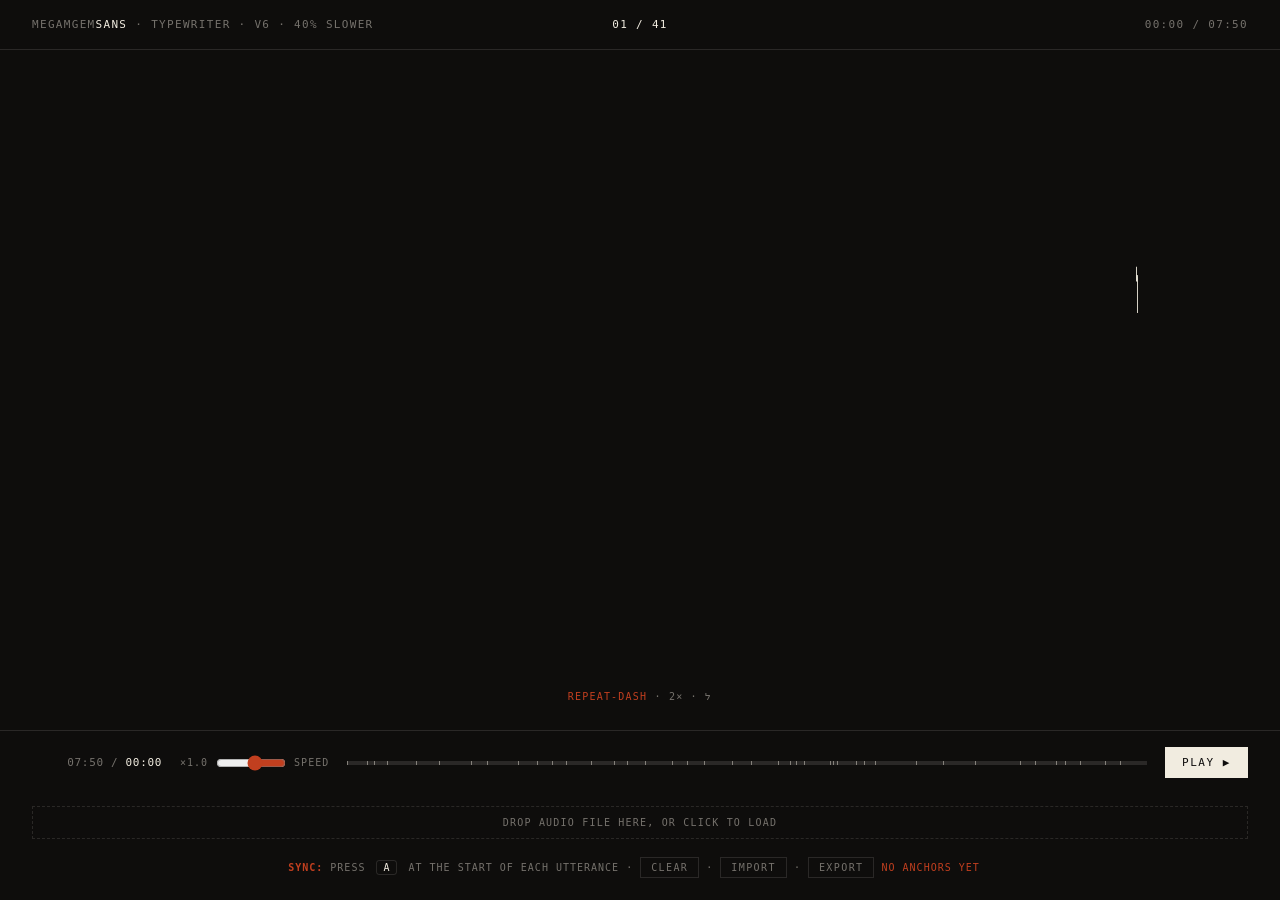
<file: megamgem-motion-v6.html>
<!doctype html>
<html lang="he" dir="rtl">
<head>
<meta charset="utf-8" />
<meta name="viewport" content="width=device-width,initial-scale=1" />
<title>נקמת הילד הגמגם — Typewriter v6</title>
<style>
  :root {
    --paper: #F1ECE0;
    --ink: #0E0D0C;
    --rust: #C13F1F;
    --paper-dim: rgba(241, 236, 224, 0.45);
    --paper-faint: rgba(241, 236, 224, 0.12);
    --mono: ui-monospace, 'JetBrains Mono', 'Menlo', monospace;
    --hebrew: 'MegamgemSans', 'Frank Ruhl Libre', serif;
  }
  * { box-sizing: border-box; margin: 0; padding: 0; }
  html, body { height: 100%; }
  body { background: var(--ink); color: var(--paper); font-family: var(--mono); overflow: hidden; user-select: none; -webkit-font-smoothing: antialiased; }
  .app { height: 100vh; display: grid; grid-template-rows: auto 1fr auto; }

  header {
    padding: 18px 32px; border-bottom: 1px solid var(--paper-faint);
    display: grid; grid-template-columns: 1fr auto 1fr; align-items: center;
    font-size: 11px; letter-spacing: 0.12em; text-transform: uppercase;
    color: var(--paper-dim); direction: ltr;
  }
  header .ctr { text-align: center; }
  header .right { text-align: right; font-variant-numeric: tabular-nums; }
  header b { color: var(--paper); font-weight: 500; }

  .stage {
    position: relative; overflow: hidden;
    display: flex; align-items: center; justify-content: center;
    padding: 60px 80px;
  }
  .utterance {
    font-family: var(--hebrew);
    font-size: clamp(38px, 5.2vw, 78px);
    line-height: 1.4;
    letter-spacing: -0.005em;
    color: var(--paper);
    direction: rtl; unicode-bidi: isolate;
    text-align: center;
    max-width: 1500px;
  }
  .word-unit {
    display: inline-block;
    /* margins added programmatically by space-units */
  }
  .space-unit {
    display: inline-block;
    width: 0.32em;
  }
  .letter {
    display: inline-block;
    opacity: 0;
    /* axis values set inline */
  }
  .letter.visible { opacity: 1; }
  .letter.fading-prol {
    /* applied while PROL is ramping */
    transition: font-variation-settings 50ms linear;
  }
  .word-unit.ghost .letter {
    color: var(--paper-dim);
  }
  .word-unit.ghost.struck .letter {
    text-decoration: line-through;
    text-decoration-color: var(--rust);
    text-decoration-thickness: 2px;
    transition: text-decoration-color 200ms ease;
  }

  .stutter-tag {
    position: absolute; bottom: 28px; left: 0; right: 0; text-align: center;
    font-family: var(--mono); font-size: 10px; letter-spacing: 0.12em;
    color: var(--paper-dim); text-transform: uppercase; direction: ltr;
    transition: opacity 200ms ease;
  }
  .stutter-tag b { color: var(--rust); font-weight: 500; }

  footer {
    padding: 16px 32px 22px; border-top: 1px solid var(--paper-faint);
    display: grid; grid-template-columns: auto 1fr auto auto; gap: 18px;
    align-items: center;
  }
  .btn {
    background: transparent; color: var(--paper);
    border: 1px solid var(--paper); padding: 8px 16px;
    font-family: inherit; font-size: 11px; letter-spacing: 0.14em;
    text-transform: uppercase; cursor: pointer; transition: all 150ms ease; white-space: nowrap;
  }
  .btn:hover { background: var(--paper); color: var(--ink); }
  .btn.primary { background: var(--paper); color: var(--ink); }
  .btn.primary:hover { background: var(--rust); color: var(--paper); border-color: var(--rust); }
  .btn.ghost { border-color: var(--paper-faint); color: var(--paper-dim); }
  .btn.ghost:hover { background: var(--paper-faint); color: var(--paper); }

  .timeline { height: 4px; background: var(--paper-faint); position: relative; cursor: pointer; }
  .timeline-progress { position: absolute; top: 0; left: 0; height: 100%; background: var(--rust); width: 0%; }
  .timeline-events { position: absolute; top: -3px; height: 10px; width: 100%; pointer-events: none; }
  .marker { position: absolute; top: 50%; transform: translateY(-50%); width: 1px; height: 4px; background: var(--paper-dim); }
  .marker.anchor { width: 2px; height: 10px; background: var(--rust); top: 0; transform: none; }

  .timecode { font-size: 11px; color: var(--paper-dim); font-variant-numeric: tabular-nums; letter-spacing: 0.06em; min-width: 130px; text-align: right; }
  .timecode b { color: var(--paper); font-weight: 500; }

  .speed { display: flex; align-items: center; gap: 8px; font-size: 10px; color: var(--paper-dim); text-transform: uppercase; letter-spacing: 0.1em; }
  .speed input { width: 70px; accent-color: var(--rust); }

  .audio-zone {
    grid-column: 1 / -1; margin-top: 10px; border: 1px dashed var(--paper-faint);
    padding: 10px 14px; text-align: center; font-size: 10px; letter-spacing: 0.12em;
    text-transform: uppercase; color: var(--paper-dim); cursor: pointer; transition: all 150ms ease;
  }
  .audio-zone.has-audio { color: var(--paper); border-style: solid; }
  .audio-zone.dragover { border-color: var(--rust); color: var(--rust); }

  .anchor-info {
    grid-column: 1 / -1; text-align: center; font-size: 10px;
    color: var(--paper-dim); letter-spacing: 0.1em; text-transform: uppercase;
  }
  .anchor-info b { color: var(--rust); }
  .anchor-info kbd { display: inline-block; padding: 1px 6px; border: 1px solid var(--paper-faint); border-radius: 3px; font-family: var(--mono); color: var(--paper); margin: 0 4px; }
</style>
</head>
<body>

<div class="app">
  <header>
    <div class="left">Megamgem<b>Sans</b> · Typewriter · v6 · 40% slower</div>
    <div class="ctr"><b id="utteranceCounter">00 / 41</b></div>
    <div class="right" id="elapsed">00:00 / 00:00</div>
  </header>

  <div class="stage" id="stage">
    <div class="utterance" id="utterance" dir="rtl"></div>
    <div class="stutter-tag" id="stutterTag"></div>
  </div>

  <footer>
    <button class="btn primary" id="playBtn">▶ Play</button>
    <div class="timeline" id="timeline">
      <div class="timeline-events" id="timelineEvents"></div>
      <div class="timeline-progress" id="timelineProgress"></div>
    </div>
    <div class="speed">
      <span>Speed</span>
      <input type="range" id="speedSlider" min="0.4" max="1.8" step="0.05" value="1.0">
      <span id="speedValue">1.0×</span>
    </div>
    <div class="timecode" id="timecode"><b>00:00</b> / 00:00</div>
    <label class="audio-zone" id="audioZone">
      <span id="audioZoneLabel">Drop audio file here, or click to load</span>
      <input type="file" id="audioInput" accept="audio/*" hidden>
    </label>
    <div class="anchor-info">
      <b>SYNC:</b> press <kbd>A</kbd> at the start of each utterance ·
      <button class="btn ghost" id="clearAnchors" style="padding:4px 10px;font-size:10px">Clear</button> ·
      <button class="btn ghost" id="importAnchors" style="padding:4px 10px;font-size:10px">Import</button> ·
      <input type="file" id="importAnchorsInput" accept=".json" hidden>
      <button class="btn ghost" id="exportAnchors" style="padding:4px 10px;font-size:10px">Export</button>
      <span id="anchorCount" style="margin-inline-start:12px;color:var(--rust)"></span>
    </div>
  </footer>
</div>

<audio id="audio" preload="auto"></audio>

<style id="fontface">
@font-face {
  font-family: 'MegamgemSans';
  src: url('[data-uri]') format('truetype-variations');
  font-weight: 100 900;
}
</style>

<script id="timelineData" type="application/json">
[
  {
    "utterance_id": 0,
    "raw": "ל-למה אתה מגמגם?זה בגנים אצלנו. אבא שלי, ה---האחים שלו וסבא שלי, אז אני גם.",
    "events": [
      {
        "kind": "word",
        "target": "למה",
        "stutters": [
          {
            "type": "repeat-dash",
            "letter": "ל",
            "intensity": 2,
            "position": 0
          }
        ]
      },
      {
        "kind": "word",
        "target": "אתה",
        "stutters": []
      },
      {
        "kind": "word",
        "target": "מגמגם?",
        "stutters": []
      },
      {
        "kind": "word",
        "target": "זה",
        "stutters": []
      },
      {
        "kind": "word",
        "target": "בגנים",
        "stutters": []
      },
      {
        "kind": "word",
        "target": "אצלנו.",
        "stutters": []
      },
      {
        "kind": "word",
        "target": "אבא",
        "stutters": []
      },
      {
        "kind": "word",
        "target": "שלי,",
        "stutters": []
      },
      {
        "kind": "word",
        "target": "האחים",
        "stutters": [
          {
            "type": "prolong",
            "letter": "ה",
            "intensity": 3,
            "position": 0
          }
        ]
      },
      {
        "kind": "word",
        "target": "שלו",
        "stutters": []
      },
      {
        "kind": "word",
        "target": "וסבא",
        "stutters": []
      },
      {
        "kind": "word",
        "target": "שלי,",
        "stutters": []
      },
      {
        "kind": "word",
        "target": "אז",
        "stutters": []
      },
      {
        "kind": "word",
        "target": "אני",
        "stutters": []
      },
      {
        "kind": "word",
        "target": "גם.",
        "stutters": []
      }
    ]
  },
  {
    "utterance_id": 1,
    "raw": "פשוט ככה זה בא לי.",
    "events": [
      {
        "kind": "word",
        "target": "פשוט",
        "stutters": []
      },
      {
        "kind": "word",
        "target": "ככה",
        "stutters": []
      },
      {
        "kind": "word",
        "target": "זה",
        "stutters": []
      },
      {
        "kind": "word",
        "target": "בא",
        "stutters": []
      },
      {
        "kind": "word",
        "target": "לי.",
        "stutters": []
      }
    ]
  },
  {
    "utterance_id": 2,
    "raw": "אז מאז שאני זוווכר את עצמי אז אני מג---גמגם.",
    "events": [
      {
        "kind": "word",
        "target": "אז",
        "stutters": []
      },
      {
        "kind": "word",
        "target": "מאז",
        "stutters": []
      },
      {
        "kind": "word",
        "target": "שאני",
        "stutters": []
      },
      {
        "kind": "word",
        "target": "זוכר",
        "stutters": [
          {
            "type": "repeat",
            "letter": "ו",
            "intensity": 3,
            "position": 1
          }
        ]
      },
      {
        "kind": "word",
        "target": "את",
        "stutters": []
      },
      {
        "kind": "word",
        "target": "עצמי",
        "stutters": []
      },
      {
        "kind": "word",
        "target": "אז",
        "stutters": []
      },
      {
        "kind": "word",
        "target": "אני",
        "stutters": []
      },
      {
        "kind": "word",
        "target": "מגמגם.",
        "stutters": [
          {
            "type": "prolong",
            "letter": "ג",
            "intensity": 3,
            "position": 1
          }
        ]
      }
    ]
  },
  {
    "utterance_id": 3,
    "raw": "אני מגמגם מגיל שלוש. מה שכ----כן אני יייודע שמא----אז ומע--עולם אני שא-אלתי את עצמי ללללמה ד-דווקא אאאאאאאני.",
    "events": [
      {
        "kind": "word",
        "target": "אני",
        "stutters": []
      },
      {
        "kind": "word",
        "target": "מגמגם",
        "stutters": []
      },
      {
        "kind": "word",
        "target": "מגיל",
        "stutters": []
      },
      {
        "kind": "word",
        "target": "שלוש.",
        "stutters": []
      },
      {
        "kind": "word",
        "target": "מה",
        "stutters": []
      },
      {
        "kind": "word",
        "target": "שכן",
        "stutters": [
          {
            "type": "prolong",
            "letter": "כ",
            "intensity": 4,
            "position": 1
          }
        ]
      },
      {
        "kind": "word",
        "target": "אני",
        "stutters": []
      },
      {
        "kind": "word",
        "target": "יודע",
        "stutters": [
          {
            "type": "repeat",
            "letter": "י",
            "intensity": 3,
            "position": 0
          }
        ]
      },
      {
        "kind": "word",
        "target": "שמאז",
        "stutters": [
          {
            "type": "prolong",
            "letter": "א",
            "intensity": 4,
            "position": 2
          }
        ]
      },
      {
        "kind": "word",
        "target": "ומעולם",
        "stutters": [
          {
            "type": "prolong",
            "letter": "ע",
            "intensity": 2,
            "position": 2
          }
        ]
      },
      {
        "kind": "word",
        "target": "אני",
        "stutters": []
      },
      {
        "kind": "word",
        "target": "שאלתי",
        "stutters": [
          {
            "type": "repeat-dash",
            "letter": "א",
            "intensity": 2,
            "position": 1
          }
        ]
      },
      {
        "kind": "word",
        "target": "את",
        "stutters": []
      },
      {
        "kind": "word",
        "target": "עצמי",
        "stutters": []
      },
      {
        "kind": "word",
        "target": "למה",
        "stutters": [
          {
            "type": "repeat",
            "letter": "ל",
            "intensity": 4,
            "position": 0
          }
        ]
      },
      {
        "kind": "word",
        "target": "דווקא",
        "stutters": [
          {
            "type": "repeat-dash",
            "letter": "ד",
            "intensity": 2,
            "position": 0
          }
        ]
      },
      {
        "kind": "word",
        "target": "אני.",
        "stutters": [
          {
            "type": "repeat",
            "letter": "א",
            "intensity": 7,
            "position": 0
          }
        ]
      }
    ]
  },
  {
    "utterance_id": 4,
    "raw": "יש תתתיאוריות של שילוב של חרדה חחחחברתית ובעיות נשימה אבל אני לא באמת יודע אני מגמגם כי ככה.",
    "events": [
      {
        "kind": "word",
        "target": "יש",
        "stutters": []
      },
      {
        "kind": "word",
        "target": "תיאוריות",
        "stutters": [
          {
            "type": "repeat",
            "letter": "ת",
            "intensity": 3,
            "position": 0
          }
        ]
      },
      {
        "kind": "word",
        "target": "של",
        "stutters": []
      },
      {
        "kind": "word",
        "target": "שילוב",
        "stutters": []
      },
      {
        "kind": "word",
        "target": "של",
        "stutters": []
      },
      {
        "kind": "word",
        "target": "חרדה",
        "stutters": []
      },
      {
        "kind": "word",
        "target": "חברתית",
        "stutters": [
          {
            "type": "repeat",
            "letter": "ח",
            "intensity": 4,
            "position": 0
          }
        ]
      },
      {
        "kind": "word",
        "target": "ובעיות",
        "stutters": []
      },
      {
        "kind": "word",
        "target": "נשימה",
        "stutters": []
      },
      {
        "kind": "word",
        "target": "אבל",
        "stutters": []
      },
      {
        "kind": "word",
        "target": "אני",
        "stutters": []
      },
      {
        "kind": "word",
        "target": "לא",
        "stutters": []
      },
      {
        "kind": "word",
        "target": "באמת",
        "stutters": []
      },
      {
        "kind": "word",
        "target": "יודע",
        "stutters": []
      },
      {
        "kind": "word",
        "target": "אני",
        "stutters": []
      },
      {
        "kind": "word",
        "target": "מגמגם",
        "stutters": []
      },
      {
        "kind": "word",
        "target": "כי",
        "stutters": []
      },
      {
        "kind": "word",
        "target": "ככה.",
        "stutters": []
      }
    ]
  },
  {
    "utterance_id": 5,
    "raw": "עד כיתה גגגגגימל בעצם דיברתי רגיל כמו כל בן אדם כשהייתי בכיתה ג' עברתי (כל) כל השנה חרם ואז בעצם (בס) בסוף השנה התחלתי לגמגם.",
    "events": [
      {
        "kind": "word",
        "target": "עד",
        "stutters": []
      },
      {
        "kind": "word",
        "target": "כיתה",
        "stutters": []
      },
      {
        "kind": "word",
        "target": "גימל",
        "stutters": [
          {
            "type": "repeat",
            "letter": "ג",
            "intensity": 5,
            "position": 0
          }
        ]
      },
      {
        "kind": "word",
        "target": "בעצם",
        "stutters": []
      },
      {
        "kind": "word",
        "target": "דיברתי",
        "stutters": []
      },
      {
        "kind": "word",
        "target": "רגיל",
        "stutters": []
      },
      {
        "kind": "word",
        "target": "כמו",
        "stutters": []
      },
      {
        "kind": "word",
        "target": "כל",
        "stutters": []
      },
      {
        "kind": "word",
        "target": "בן",
        "stutters": []
      },
      {
        "kind": "word",
        "target": "אדם",
        "stutters": []
      },
      {
        "kind": "word",
        "target": "כשהייתי",
        "stutters": []
      },
      {
        "kind": "word",
        "target": "בכיתה",
        "stutters": []
      },
      {
        "kind": "word",
        "target": "ג'",
        "stutters": []
      },
      {
        "kind": "word",
        "target": "עברתי",
        "stutters": []
      },
      {
        "kind": "ghost",
        "text": "כל"
      },
      {
        "kind": "word",
        "target": "כל",
        "stutters": []
      },
      {
        "kind": "word",
        "target": "השנה",
        "stutters": []
      },
      {
        "kind": "word",
        "target": "חרם",
        "stutters": []
      },
      {
        "kind": "word",
        "target": "ואז",
        "stutters": []
      },
      {
        "kind": "word",
        "target": "בעצם",
        "stutters": []
      },
      {
        "kind": "ghost",
        "text": "בס"
      },
      {
        "kind": "word",
        "target": "בסוף",
        "stutters": []
      },
      {
        "kind": "word",
        "target": "השנה",
        "stutters": []
      },
      {
        "kind": "word",
        "target": "התחלתי",
        "stutters": []
      },
      {
        "kind": "word",
        "target": "לגמגם.",
        "stutters": []
      }
    ]
  },
  {
    "utterance_id": 6,
    "raw": "הייתה לי תקופה פ---פחות קלה המצב החברתי שלי לא היה הכי טוב.",
    "events": [
      {
        "kind": "word",
        "target": "הייתה",
        "stutters": []
      },
      {
        "kind": "word",
        "target": "לי",
        "stutters": []
      },
      {
        "kind": "word",
        "target": "תקופה",
        "stutters": []
      },
      {
        "kind": "word",
        "target": "פחות",
        "stutters": [
          {
            "type": "prolong",
            "letter": "פ",
            "intensity": 3,
            "position": 0
          }
        ]
      },
      {
        "kind": "word",
        "target": "קלה",
        "stutters": []
      },
      {
        "kind": "word",
        "target": "המצב",
        "stutters": []
      },
      {
        "kind": "word",
        "target": "החברתי",
        "stutters": []
      },
      {
        "kind": "word",
        "target": "שלי",
        "stutters": []
      },
      {
        "kind": "word",
        "target": "לא",
        "stutters": []
      },
      {
        "kind": "word",
        "target": "היה",
        "stutters": []
      },
      {
        "kind": "word",
        "target": "הכי",
        "stutters": []
      },
      {
        "kind": "word",
        "target": "טוב.",
        "stutters": []
      }
    ]
  },
  {
    "utterance_id": 7,
    "raw": "לא שיתפו אותי, לא בחרו בי לשחק, נש נשארתי לבד, בהפסקות בכלל לא היה לי מ-מי להיות, הייתי בכלל עם השומר כאילו הוא היה ממש נחמד.",
    "events": [
      {
        "kind": "word",
        "target": "לא",
        "stutters": []
      },
      {
        "kind": "word",
        "target": "שיתפו",
        "stutters": []
      },
      {
        "kind": "word",
        "target": "אותי,",
        "stutters": []
      },
      {
        "kind": "word",
        "target": "לא",
        "stutters": []
      },
      {
        "kind": "word",
        "target": "בחרו",
        "stutters": []
      },
      {
        "kind": "word",
        "target": "בי",
        "stutters": []
      },
      {
        "kind": "word",
        "target": "לשחק,",
        "stutters": []
      },
      {
        "kind": "word",
        "target": "נש",
        "stutters": []
      },
      {
        "kind": "word",
        "target": "נשארתי",
        "stutters": []
      },
      {
        "kind": "word",
        "target": "לבד,",
        "stutters": []
      },
      {
        "kind": "word",
        "target": "בהפסקות",
        "stutters": []
      },
      {
        "kind": "word",
        "target": "בכלל",
        "stutters": []
      },
      {
        "kind": "word",
        "target": "לא",
        "stutters": []
      },
      {
        "kind": "word",
        "target": "היה",
        "stutters": []
      },
      {
        "kind": "word",
        "target": "לי",
        "stutters": []
      },
      {
        "kind": "word",
        "target": "מי",
        "stutters": [
          {
            "type": "repeat-dash",
            "letter": "מ",
            "intensity": 2,
            "position": 0
          }
        ]
      },
      {
        "kind": "word",
        "target": "להיות,",
        "stutters": []
      },
      {
        "kind": "word",
        "target": "הייתי",
        "stutters": []
      },
      {
        "kind": "word",
        "target": "בכלל",
        "stutters": []
      },
      {
        "kind": "word",
        "target": "עם",
        "stutters": []
      },
      {
        "kind": "word",
        "target": "השומר",
        "stutters": []
      },
      {
        "kind": "word",
        "target": "כאילו",
        "stutters": []
      },
      {
        "kind": "word",
        "target": "הוא",
        "stutters": []
      },
      {
        "kind": "word",
        "target": "היה",
        "stutters": []
      },
      {
        "kind": "word",
        "target": "ממש",
        "stutters": []
      },
      {
        "kind": "word",
        "target": "נחמד.",
        "stutters": []
      }
    ]
  },
  {
    "utterance_id": 8,
    "raw": "ופשוט כל הזמן שדיברתי פשוט התחלתי ללל-להתקע (כל) כל מ------משפט.",
    "events": [
      {
        "kind": "word",
        "target": "ופשוט",
        "stutters": []
      },
      {
        "kind": "word",
        "target": "כל",
        "stutters": []
      },
      {
        "kind": "word",
        "target": "הזמן",
        "stutters": []
      },
      {
        "kind": "word",
        "target": "שדיברתי",
        "stutters": []
      },
      {
        "kind": "word",
        "target": "פשוט",
        "stutters": []
      },
      {
        "kind": "word",
        "target": "התחלתי",
        "stutters": []
      },
      {
        "kind": "word",
        "target": "להתקע",
        "stutters": [
          {
            "type": "mixed",
            "letter": "ל",
            "repeat_count": 3,
            "prolong_intensity": 1,
            "position": 0
          }
        ]
      },
      {
        "kind": "ghost",
        "text": "כל"
      },
      {
        "kind": "word",
        "target": "כל",
        "stutters": []
      },
      {
        "kind": "word",
        "target": "משפט.",
        "stutters": [
          {
            "type": "prolong",
            "letter": "מ",
            "intensity": 6,
            "position": 0
          }
        ]
      }
    ]
  },
  {
    "utterance_id": 9,
    "raw": "בסוף כיתה ג' פשוט התחלתי לגמגם וכל היייילדים שצ-צחקו עליי.",
    "events": [
      {
        "kind": "word",
        "target": "בסוף",
        "stutters": []
      },
      {
        "kind": "word",
        "target": "כיתה",
        "stutters": []
      },
      {
        "kind": "word",
        "target": "ג'",
        "stutters": []
      },
      {
        "kind": "word",
        "target": "פשוט",
        "stutters": []
      },
      {
        "kind": "word",
        "target": "התחלתי",
        "stutters": []
      },
      {
        "kind": "word",
        "target": "לגמגם",
        "stutters": []
      },
      {
        "kind": "word",
        "target": "וכל",
        "stutters": []
      },
      {
        "kind": "word",
        "target": "הילדים",
        "stutters": [
          {
            "type": "repeat",
            "letter": "י",
            "intensity": 4,
            "position": 1
          }
        ]
      },
      {
        "kind": "word",
        "target": "שצחקו",
        "stutters": [
          {
            "type": "repeat-dash",
            "letter": "צ",
            "intensity": 2,
            "position": 1
          }
        ]
      },
      {
        "kind": "word",
        "target": "עליי.",
        "stutters": []
      }
    ]
  },
  {
    "utterance_id": 10,
    "raw": "ה-היו הרבה הרבה ילדים שהיו עושים את זה כמעט כל יום.",
    "events": [
      {
        "kind": "word",
        "target": "היו",
        "stutters": [
          {
            "type": "repeat-dash",
            "letter": "ה",
            "intensity": 2,
            "position": 0
          }
        ]
      },
      {
        "kind": "word",
        "target": "הרבה",
        "stutters": []
      },
      {
        "kind": "word",
        "target": "הרבה",
        "stutters": []
      },
      {
        "kind": "word",
        "target": "ילדים",
        "stutters": []
      },
      {
        "kind": "word",
        "target": "שהיו",
        "stutters": []
      },
      {
        "kind": "word",
        "target": "עושים",
        "stutters": []
      },
      {
        "kind": "word",
        "target": "את",
        "stutters": []
      },
      {
        "kind": "word",
        "target": "זה",
        "stutters": []
      },
      {
        "kind": "word",
        "target": "כמעט",
        "stutters": []
      },
      {
        "kind": "word",
        "target": "כל",
        "stutters": []
      },
      {
        "kind": "word",
        "target": "יום.",
        "stutters": []
      }
    ]
  },
  {
    "utterance_id": 11,
    "raw": "(לא הפס) לא הפסיקו לשאול מה את מגמגמת או כל מיני ש---שא---אלות ק ממש מעצבנות זה היה ממש קשה.",
    "events": [
      {
        "kind": "ghost",
        "text": "לא הפס"
      },
      {
        "kind": "word",
        "target": "לא",
        "stutters": []
      },
      {
        "kind": "word",
        "target": "הפסיקו",
        "stutters": []
      },
      {
        "kind": "word",
        "target": "לשאול",
        "stutters": []
      },
      {
        "kind": "word",
        "target": "מה",
        "stutters": []
      },
      {
        "kind": "word",
        "target": "את",
        "stutters": []
      },
      {
        "kind": "word",
        "target": "מגמגמת",
        "stutters": []
      },
      {
        "kind": "word",
        "target": "או",
        "stutters": []
      },
      {
        "kind": "word",
        "target": "כל",
        "stutters": []
      },
      {
        "kind": "word",
        "target": "מיני",
        "stutters": []
      },
      {
        "kind": "word",
        "target": "שאלות",
        "stutters": [
          {
            "type": "prolong",
            "letter": "ש",
            "intensity": 3,
            "position": 0
          },
          {
            "type": "prolong",
            "letter": "א",
            "intensity": 3,
            "position": 1
          }
        ]
      },
      {
        "kind": "word",
        "target": "ק",
        "stutters": []
      },
      {
        "kind": "word",
        "target": "ממש",
        "stutters": []
      },
      {
        "kind": "word",
        "target": "מעצבנות",
        "stutters": []
      },
      {
        "kind": "word",
        "target": "זה",
        "stutters": []
      },
      {
        "kind": "word",
        "target": "היה",
        "stutters": []
      },
      {
        "kind": "word",
        "target": "ממש",
        "stutters": []
      },
      {
        "kind": "word",
        "target": "קשה.",
        "stutters": []
      }
    ]
  },
  {
    "utterance_id": 12,
    "raw": "אני לא ממש זזזוכר זמן שלא גגגגגגגמגמתי. כאילו לפי מה שששששששאני יודע זה מאז שיכולתי לללללדבר.",
    "events": [
      {
        "kind": "word",
        "target": "אני",
        "stutters": []
      },
      {
        "kind": "word",
        "target": "לא",
        "stutters": []
      },
      {
        "kind": "word",
        "target": "ממש",
        "stutters": []
      },
      {
        "kind": "word",
        "target": "זוכר",
        "stutters": [
          {
            "type": "repeat",
            "letter": "ז",
            "intensity": 3,
            "position": 0
          }
        ]
      },
      {
        "kind": "word",
        "target": "זמן",
        "stutters": []
      },
      {
        "kind": "word",
        "target": "שלא",
        "stutters": []
      },
      {
        "kind": "word",
        "target": "גמגמתי.",
        "stutters": [
          {
            "type": "repeat",
            "letter": "ג",
            "intensity": 7,
            "position": 0
          }
        ]
      },
      {
        "kind": "word",
        "target": "כאילו",
        "stutters": []
      },
      {
        "kind": "word",
        "target": "לפי",
        "stutters": []
      },
      {
        "kind": "word",
        "target": "מה",
        "stutters": []
      },
      {
        "kind": "word",
        "target": "שאני",
        "stutters": [
          {
            "type": "repeat",
            "letter": "ש",
            "intensity": 7,
            "position": 0
          }
        ]
      },
      {
        "kind": "word",
        "target": "יודע",
        "stutters": []
      },
      {
        "kind": "word",
        "target": "זה",
        "stutters": []
      },
      {
        "kind": "word",
        "target": "מאז",
        "stutters": []
      },
      {
        "kind": "word",
        "target": "שיכולתי",
        "stutters": []
      },
      {
        "kind": "word",
        "target": "לדבר.",
        "stutters": [
          {
            "type": "repeat",
            "letter": "ל",
            "intensity": 5,
            "position": 0
          }
        ]
      }
    ]
  },
  {
    "utterance_id": 13,
    "raw": "אני מדבר שלוש וחצי שפות ואני מ---מגמגם בכולם.",
    "events": [
      {
        "kind": "word",
        "target": "אני",
        "stutters": []
      },
      {
        "kind": "word",
        "target": "מדבר",
        "stutters": []
      },
      {
        "kind": "word",
        "target": "שלוש",
        "stutters": []
      },
      {
        "kind": "word",
        "target": "וחצי",
        "stutters": []
      },
      {
        "kind": "word",
        "target": "שפות",
        "stutters": []
      },
      {
        "kind": "word",
        "target": "ואני",
        "stutters": []
      },
      {
        "kind": "word",
        "target": "מגמגם",
        "stutters": [
          {
            "type": "prolong",
            "letter": "מ",
            "intensity": 3,
            "position": 0
          }
        ]
      },
      {
        "kind": "word",
        "target": "בכולם.",
        "stutters": []
      }
    ]
  },
  {
    "utterance_id": 14,
    "raw": "(אני) אני יכול סוג של להרגיש בבבאיזה מילים אני אאאאגמגם ובאיזה לא.",
    "events": [
      {
        "kind": "ghost",
        "text": "אני"
      },
      {
        "kind": "word",
        "target": "אני",
        "stutters": []
      },
      {
        "kind": "word",
        "target": "יכול",
        "stutters": []
      },
      {
        "kind": "word",
        "target": "סוג",
        "stutters": []
      },
      {
        "kind": "word",
        "target": "של",
        "stutters": []
      },
      {
        "kind": "word",
        "target": "להרגיש",
        "stutters": []
      },
      {
        "kind": "word",
        "target": "באיזה",
        "stutters": [
          {
            "type": "repeat",
            "letter": "ב",
            "intensity": 3,
            "position": 0
          }
        ]
      },
      {
        "kind": "word",
        "target": "מילים",
        "stutters": []
      },
      {
        "kind": "word",
        "target": "אני",
        "stutters": []
      },
      {
        "kind": "word",
        "target": "אגמגם",
        "stutters": [
          {
            "type": "repeat",
            "letter": "א",
            "intensity": 4,
            "position": 0
          }
        ]
      },
      {
        "kind": "word",
        "target": "ובאיזה",
        "stutters": []
      },
      {
        "kind": "word",
        "target": "לא.",
        "stutters": []
      }
    ]
  },
  {
    "utterance_id": 15,
    "raw": "אין ממש איך להסביר את התחושה הזאת, מי שלא ח----חווה את זה או חווה את זה, כשאת מממרגישה שאת הולכת לגמגם.",
    "events": [
      {
        "kind": "word",
        "target": "אין",
        "stutters": []
      },
      {
        "kind": "word",
        "target": "ממש",
        "stutters": []
      },
      {
        "kind": "word",
        "target": "איך",
        "stutters": []
      },
      {
        "kind": "word",
        "target": "להסביר",
        "stutters": []
      },
      {
        "kind": "word",
        "target": "את",
        "stutters": []
      },
      {
        "kind": "word",
        "target": "התחושה",
        "stutters": []
      },
      {
        "kind": "word",
        "target": "הזאת,",
        "stutters": []
      },
      {
        "kind": "word",
        "target": "מי",
        "stutters": []
      },
      {
        "kind": "word",
        "target": "שלא",
        "stutters": []
      },
      {
        "kind": "word",
        "target": "חווה",
        "stutters": [
          {
            "type": "prolong",
            "letter": "ח",
            "intensity": 4,
            "position": 0
          }
        ]
      },
      {
        "kind": "word",
        "target": "את",
        "stutters": []
      },
      {
        "kind": "word",
        "target": "זה",
        "stutters": []
      },
      {
        "kind": "word",
        "target": "או",
        "stutters": []
      },
      {
        "kind": "word",
        "target": "חווה",
        "stutters": []
      },
      {
        "kind": "word",
        "target": "את",
        "stutters": []
      },
      {
        "kind": "word",
        "target": "זה,",
        "stutters": []
      },
      {
        "kind": "word",
        "target": "כשאת",
        "stutters": []
      },
      {
        "kind": "word",
        "target": "מרגישה",
        "stutters": [
          {
            "type": "repeat",
            "letter": "מ",
            "intensity": 3,
            "position": 0
          }
        ]
      },
      {
        "kind": "word",
        "target": "שאת",
        "stutters": []
      },
      {
        "kind": "word",
        "target": "הולכת",
        "stutters": []
      },
      {
        "kind": "word",
        "target": "לגמגם.",
        "stutters": []
      }
    ]
  },
  {
    "utterance_id": 16,
    "raw": "אז בוא תנסה להחליף את המילה או לפני או בזמן שאני מממממגמגם.",
    "events": [
      {
        "kind": "word",
        "target": "אז",
        "stutters": []
      },
      {
        "kind": "word",
        "target": "בוא",
        "stutters": []
      },
      {
        "kind": "word",
        "target": "תנסה",
        "stutters": []
      },
      {
        "kind": "word",
        "target": "להחליף",
        "stutters": []
      },
      {
        "kind": "word",
        "target": "את",
        "stutters": []
      },
      {
        "kind": "word",
        "target": "המילה",
        "stutters": []
      },
      {
        "kind": "word",
        "target": "או",
        "stutters": []
      },
      {
        "kind": "word",
        "target": "לפני",
        "stutters": []
      },
      {
        "kind": "word",
        "target": "או",
        "stutters": []
      },
      {
        "kind": "word",
        "target": "בזמן",
        "stutters": []
      },
      {
        "kind": "word",
        "target": "שאני",
        "stutters": []
      },
      {
        "kind": "word",
        "target": "מגמגם.",
        "stutters": [
          {
            "type": "repeat",
            "letter": "מ",
            "intensity": 5,
            "position": 0
          }
        ]
      }
    ]
  },
  {
    "utterance_id": 17,
    "raw": "הייתי אצל קלינאית תקשורת והיא אמרה לי לנשום ב-בין מילה ל—למילה.",
    "events": [
      {
        "kind": "word",
        "target": "הייתי",
        "stutters": []
      },
      {
        "kind": "word",
        "target": "אצל",
        "stutters": []
      },
      {
        "kind": "word",
        "target": "קלינאית",
        "stutters": []
      },
      {
        "kind": "word",
        "target": "תקשורת",
        "stutters": []
      },
      {
        "kind": "word",
        "target": "והיא",
        "stutters": []
      },
      {
        "kind": "word",
        "target": "אמרה",
        "stutters": []
      },
      {
        "kind": "word",
        "target": "לי",
        "stutters": []
      },
      {
        "kind": "word",
        "target": "לנשום",
        "stutters": []
      },
      {
        "kind": "word",
        "target": "בין",
        "stutters": [
          {
            "type": "repeat-dash",
            "letter": "ב",
            "intensity": 2,
            "position": 0
          }
        ]
      },
      {
        "kind": "word",
        "target": "מילה",
        "stutters": []
      },
      {
        "kind": "word",
        "target": "ל—למילה.",
        "stutters": []
      }
    ]
  },
  {
    "utterance_id": 18,
    "raw": "או נגיד יש לפעמים שאני מרגישה שאני אגמגם אז אני מוסיפה ה׳ בהתחלה במקום ע--עיתון כאילו שאני אגמגם אני אומרת העיתון.",
    "events": [
      {
        "kind": "word",
        "target": "או",
        "stutters": []
      },
      {
        "kind": "word",
        "target": "נגיד",
        "stutters": []
      },
      {
        "kind": "word",
        "target": "יש",
        "stutters": []
      },
      {
        "kind": "word",
        "target": "לפעמים",
        "stutters": []
      },
      {
        "kind": "word",
        "target": "שאני",
        "stutters": []
      },
      {
        "kind": "word",
        "target": "מרגישה",
        "stutters": []
      },
      {
        "kind": "word",
        "target": "שאני",
        "stutters": []
      },
      {
        "kind": "word",
        "target": "אגמגם",
        "stutters": []
      },
      {
        "kind": "word",
        "target": "אז",
        "stutters": []
      },
      {
        "kind": "word",
        "target": "אני",
        "stutters": []
      },
      {
        "kind": "word",
        "target": "מוסיפה",
        "stutters": []
      },
      {
        "kind": "word",
        "target": "ה׳",
        "stutters": []
      },
      {
        "kind": "word",
        "target": "בהתחלה",
        "stutters": []
      },
      {
        "kind": "word",
        "target": "במקום",
        "stutters": []
      },
      {
        "kind": "word",
        "target": "עיתון",
        "stutters": [
          {
            "type": "prolong",
            "letter": "ע",
            "intensity": 2,
            "position": 0
          }
        ]
      },
      {
        "kind": "word",
        "target": "כאילו",
        "stutters": []
      },
      {
        "kind": "word",
        "target": "שאני",
        "stutters": []
      },
      {
        "kind": "word",
        "target": "אגמגם",
        "stutters": []
      },
      {
        "kind": "word",
        "target": "אני",
        "stutters": []
      },
      {
        "kind": "word",
        "target": "אומרת",
        "stutters": []
      },
      {
        "kind": "word",
        "target": "העיתון.",
        "stutters": []
      }
    ]
  },
  {
    "utterance_id": 19,
    "raw": "אאאולי למישהו זה עוזר אולי למישהו אחר זה---ה לא עוזר, לי זה לא עוזר.",
    "events": [
      {
        "kind": "word",
        "target": "אולי",
        "stutters": [
          {
            "type": "repeat",
            "letter": "א",
            "intensity": 3,
            "position": 0
          }
        ]
      },
      {
        "kind": "word",
        "target": "למישהו",
        "stutters": []
      },
      {
        "kind": "word",
        "target": "זה",
        "stutters": []
      },
      {
        "kind": "word",
        "target": "עוזר",
        "stutters": []
      },
      {
        "kind": "word",
        "target": "אולי",
        "stutters": []
      },
      {
        "kind": "word",
        "target": "למישהו",
        "stutters": []
      },
      {
        "kind": "word",
        "target": "אחר",
        "stutters": []
      },
      {
        "kind": "word",
        "target": "זה",
        "stutters": [
          {
            "type": "prolong",
            "letter": "ה",
            "intensity": 3,
            "position": 1
          }
        ]
      },
      {
        "kind": "word",
        "target": "לא",
        "stutters": []
      },
      {
        "kind": "word",
        "target": "עוזר,",
        "stutters": []
      },
      {
        "kind": "word",
        "target": "לי",
        "stutters": []
      },
      {
        "kind": "word",
        "target": "זה",
        "stutters": []
      },
      {
        "kind": "word",
        "target": "לא",
        "stutters": []
      },
      {
        "kind": "word",
        "target": "עוזר.",
        "stutters": []
      }
    ]
  },
  {
    "utterance_id": 20,
    "raw": "לפעמים זה מ---מעייף, כאילו מה עכשיו אני אאאאנשום כל---ל שתי שניות אז אני כבר----ר לללא עושה את זה.",
    "events": [
      {
        "kind": "word",
        "target": "לפעמים",
        "stutters": []
      },
      {
        "kind": "word",
        "target": "זה",
        "stutters": []
      },
      {
        "kind": "word",
        "target": "מעייף,",
        "stutters": [
          {
            "type": "prolong",
            "letter": "מ",
            "intensity": 3,
            "position": 0
          }
        ]
      },
      {
        "kind": "word",
        "target": "כאילו",
        "stutters": []
      },
      {
        "kind": "word",
        "target": "מה",
        "stutters": []
      },
      {
        "kind": "word",
        "target": "עכשיו",
        "stutters": []
      },
      {
        "kind": "word",
        "target": "אני",
        "stutters": []
      },
      {
        "kind": "word",
        "target": "אנשום",
        "stutters": [
          {
            "type": "repeat",
            "letter": "א",
            "intensity": 4,
            "position": 0
          }
        ]
      },
      {
        "kind": "word",
        "target": "כל",
        "stutters": [
          {
            "type": "prolong",
            "letter": "ל",
            "intensity": 3,
            "position": 1
          }
        ]
      },
      {
        "kind": "word",
        "target": "שתי",
        "stutters": []
      },
      {
        "kind": "word",
        "target": "שניות",
        "stutters": []
      },
      {
        "kind": "word",
        "target": "אז",
        "stutters": []
      },
      {
        "kind": "word",
        "target": "אני",
        "stutters": []
      },
      {
        "kind": "word",
        "target": "כבר",
        "stutters": [
          {
            "type": "prolong",
            "letter": "ר",
            "intensity": 4,
            "position": 2
          }
        ]
      },
      {
        "kind": "word",
        "target": "לא",
        "stutters": [
          {
            "type": "repeat",
            "letter": "ל",
            "intensity": 3,
            "position": 0
          }
        ]
      },
      {
        "kind": "word",
        "target": "עושה",
        "stutters": []
      },
      {
        "kind": "word",
        "target": "את",
        "stutters": []
      },
      {
        "kind": "word",
        "target": "זה.",
        "stutters": []
      }
    ]
  },
  {
    "utterance_id": 21,
    "raw": "לפעמים את מעדיפה ללללל-------לשתוק?",
    "events": [
      {
        "kind": "word",
        "target": "לפעמים",
        "stutters": []
      },
      {
        "kind": "word",
        "target": "את",
        "stutters": []
      },
      {
        "kind": "word",
        "target": "מעדיפה",
        "stutters": []
      },
      {
        "kind": "word",
        "target": "לשתוק?",
        "stutters": [
          {
            "type": "mixed",
            "letter": "ל",
            "repeat_count": 5,
            "prolong_intensity": 7,
            "position": 0
          }
        ]
      }
    ]
  },
  {
    "utterance_id": 22,
    "raw": "וואו איזה שאלה.",
    "events": [
      {
        "kind": "word",
        "target": "וואו",
        "stutters": []
      },
      {
        "kind": "word",
        "target": "איזה",
        "stutters": []
      },
      {
        "kind": "word",
        "target": "שאלה.",
        "stutters": []
      }
    ]
  },
  {
    "utterance_id": 23,
    "raw": "שאלה לא טובה בעיניי. בכלל.",
    "events": [
      {
        "kind": "word",
        "target": "שאלה",
        "stutters": []
      },
      {
        "kind": "word",
        "target": "לא",
        "stutters": []
      },
      {
        "kind": "word",
        "target": "טובה",
        "stutters": []
      },
      {
        "kind": "word",
        "target": "בעיניי.",
        "stutters": []
      },
      {
        "kind": "word",
        "target": "בכלל.",
        "stutters": []
      }
    ]
  },
  {
    "utterance_id": 24,
    "raw": "אאני ב----בטוח שכל ילד שהוא מ----מגמגם ה---הוא פשוט מע----עדיף ללל-------לשתוק.",
    "events": [
      {
        "kind": "word",
        "target": "אאני",
        "stutters": []
      },
      {
        "kind": "word",
        "target": "בטוח",
        "stutters": [
          {
            "type": "prolong",
            "letter": "ב",
            "intensity": 4,
            "position": 0
          }
        ]
      },
      {
        "kind": "word",
        "target": "שכל",
        "stutters": []
      },
      {
        "kind": "word",
        "target": "ילד",
        "stutters": []
      },
      {
        "kind": "word",
        "target": "שהוא",
        "stutters": []
      },
      {
        "kind": "word",
        "target": "מגמגם",
        "stutters": [
          {
            "type": "prolong",
            "letter": "מ",
            "intensity": 4,
            "position": 0
          }
        ]
      },
      {
        "kind": "word",
        "target": "הוא",
        "stutters": [
          {
            "type": "prolong",
            "letter": "ה",
            "intensity": 3,
            "position": 0
          }
        ]
      },
      {
        "kind": "word",
        "target": "פשוט",
        "stutters": []
      },
      {
        "kind": "word",
        "target": "מעדיף",
        "stutters": [
          {
            "type": "prolong",
            "letter": "ע",
            "intensity": 4,
            "position": 1
          }
        ]
      },
      {
        "kind": "word",
        "target": "לשתוק.",
        "stutters": [
          {
            "type": "mixed",
            "letter": "ל",
            "repeat_count": 3,
            "prolong_intensity": 7,
            "position": 0
          }
        ]
      }
    ]
  },
  {
    "utterance_id": 25,
    "raw": "כן.",
    "events": [
      {
        "kind": "word",
        "target": "כן.",
        "stutters": []
      }
    ]
  },
  {
    "utterance_id": 26,
    "raw": "האמת שכן.",
    "events": [
      {
        "kind": "word",
        "target": "האמת",
        "stutters": []
      },
      {
        "kind": "word",
        "target": "שכן.",
        "stutters": []
      }
    ]
  },
  {
    "utterance_id": 27,
    "raw": "לא. אף פעם לא מעדיף לשתוק. אני אף פעם לא מעדיף ללשתוק מאשר ללדבר, תמיד לדבר.",
    "events": [
      {
        "kind": "word",
        "target": "לא.",
        "stutters": []
      },
      {
        "kind": "word",
        "target": "אף",
        "stutters": []
      },
      {
        "kind": "word",
        "target": "פעם",
        "stutters": []
      },
      {
        "kind": "word",
        "target": "לא",
        "stutters": []
      },
      {
        "kind": "word",
        "target": "מעדיף",
        "stutters": []
      },
      {
        "kind": "word",
        "target": "לשתוק.",
        "stutters": []
      },
      {
        "kind": "word",
        "target": "אני",
        "stutters": []
      },
      {
        "kind": "word",
        "target": "אף",
        "stutters": []
      },
      {
        "kind": "word",
        "target": "פעם",
        "stutters": []
      },
      {
        "kind": "word",
        "target": "לא",
        "stutters": []
      },
      {
        "kind": "word",
        "target": "מעדיף",
        "stutters": []
      },
      {
        "kind": "word",
        "target": "ללשתוק",
        "stutters": []
      },
      {
        "kind": "word",
        "target": "מאשר",
        "stutters": []
      },
      {
        "kind": "word",
        "target": "ללדבר,",
        "stutters": []
      },
      {
        "kind": "word",
        "target": "תמיד",
        "stutters": []
      },
      {
        "kind": "word",
        "target": "לדבר.",
        "stutters": []
      }
    ]
  },
  {
    "utterance_id": 28,
    "raw": "אני ל---לא כל כך אשתוק.",
    "events": [
      {
        "kind": "word",
        "target": "אני",
        "stutters": []
      },
      {
        "kind": "word",
        "target": "לא",
        "stutters": [
          {
            "type": "prolong",
            "letter": "ל",
            "intensity": 3,
            "position": 0
          }
        ]
      },
      {
        "kind": "word",
        "target": "כל",
        "stutters": []
      },
      {
        "kind": "word",
        "target": "כך",
        "stutters": []
      },
      {
        "kind": "word",
        "target": "אשתוק.",
        "stutters": []
      }
    ]
  },
  {
    "utterance_id": 29,
    "raw": "למה שאני אאאשתוק וואצא ח--חסר תועלת.",
    "events": [
      {
        "kind": "word",
        "target": "למה",
        "stutters": []
      },
      {
        "kind": "word",
        "target": "שאני",
        "stutters": []
      },
      {
        "kind": "word",
        "target": "אשתוק",
        "stutters": [
          {
            "type": "repeat",
            "letter": "א",
            "intensity": 3,
            "position": 0
          }
        ]
      },
      {
        "kind": "word",
        "target": "וואצא",
        "stutters": []
      },
      {
        "kind": "word",
        "target": "חסר",
        "stutters": [
          {
            "type": "prolong",
            "letter": "ח",
            "intensity": 2,
            "position": 0
          }
        ]
      },
      {
        "kind": "word",
        "target": "תועלת.",
        "stutters": []
      }
    ]
  },
  {
    "utterance_id": 30,
    "raw": "נגיד אם אני בסופר עם ההורים שלי או במ---מסעדות או משהו אני עדיף ל---לשתוק כדי ל--לחסוך מאחרים כי פשוט אני מ----מרגישה לא הכי ב--------בנוח עם זה.",
    "events": [
      {
        "kind": "word",
        "target": "נגיד",
        "stutters": []
      },
      {
        "kind": "word",
        "target": "אם",
        "stutters": []
      },
      {
        "kind": "word",
        "target": "אני",
        "stutters": []
      },
      {
        "kind": "word",
        "target": "בסופר",
        "stutters": []
      },
      {
        "kind": "word",
        "target": "עם",
        "stutters": []
      },
      {
        "kind": "word",
        "target": "ההורים",
        "stutters": []
      },
      {
        "kind": "word",
        "target": "שלי",
        "stutters": []
      },
      {
        "kind": "word",
        "target": "או",
        "stutters": []
      },
      {
        "kind": "word",
        "target": "במסעדות",
        "stutters": [
          {
            "type": "prolong",
            "letter": "מ",
            "intensity": 3,
            "position": 1
          }
        ]
      },
      {
        "kind": "word",
        "target": "או",
        "stutters": []
      },
      {
        "kind": "word",
        "target": "משהו",
        "stutters": []
      },
      {
        "kind": "word",
        "target": "אני",
        "stutters": []
      },
      {
        "kind": "word",
        "target": "עדיף",
        "stutters": []
      },
      {
        "kind": "word",
        "target": "לשתוק",
        "stutters": [
          {
            "type": "prolong",
            "letter": "ל",
            "intensity": 3,
            "position": 0
          }
        ]
      },
      {
        "kind": "word",
        "target": "כדי",
        "stutters": []
      },
      {
        "kind": "word",
        "target": "לחסוך",
        "stutters": [
          {
            "type": "prolong",
            "letter": "ל",
            "intensity": 2,
            "position": 0
          }
        ]
      },
      {
        "kind": "word",
        "target": "מאחרים",
        "stutters": []
      },
      {
        "kind": "word",
        "target": "כי",
        "stutters": []
      },
      {
        "kind": "word",
        "target": "פשוט",
        "stutters": []
      },
      {
        "kind": "word",
        "target": "אני",
        "stutters": []
      },
      {
        "kind": "word",
        "target": "מרגישה",
        "stutters": [
          {
            "type": "prolong",
            "letter": "מ",
            "intensity": 4,
            "position": 0
          }
        ]
      },
      {
        "kind": "word",
        "target": "לא",
        "stutters": []
      },
      {
        "kind": "word",
        "target": "הכי",
        "stutters": []
      },
      {
        "kind": "word",
        "target": "בנוח",
        "stutters": [
          {
            "type": "prolong",
            "letter": "ב",
            "intensity": 8,
            "position": 0
          }
        ]
      },
      {
        "kind": "word",
        "target": "עם",
        "stutters": []
      },
      {
        "kind": "word",
        "target": "זה.",
        "stutters": []
      }
    ]
  },
  {
    "utterance_id": 31,
    "raw": "נגיד אם יבוא מלצר אז אני עדיף שמישהו אחר יגיד לו מ---מה אני מה מזמינה כי אני מ--מתביישת שאני אגמגם.",
    "events": [
      {
        "kind": "word",
        "target": "נגיד",
        "stutters": []
      },
      {
        "kind": "word",
        "target": "אם",
        "stutters": []
      },
      {
        "kind": "word",
        "target": "יבוא",
        "stutters": []
      },
      {
        "kind": "word",
        "target": "מלצר",
        "stutters": []
      },
      {
        "kind": "word",
        "target": "אז",
        "stutters": []
      },
      {
        "kind": "word",
        "target": "אני",
        "stutters": []
      },
      {
        "kind": "word",
        "target": "עדיף",
        "stutters": []
      },
      {
        "kind": "word",
        "target": "שמישהו",
        "stutters": []
      },
      {
        "kind": "word",
        "target": "אחר",
        "stutters": []
      },
      {
        "kind": "word",
        "target": "יגיד",
        "stutters": []
      },
      {
        "kind": "word",
        "target": "לו",
        "stutters": []
      },
      {
        "kind": "word",
        "target": "מה",
        "stutters": [
          {
            "type": "prolong",
            "letter": "מ",
            "intensity": 3,
            "position": 0
          }
        ]
      },
      {
        "kind": "word",
        "target": "אני",
        "stutters": []
      },
      {
        "kind": "word",
        "target": "מה",
        "stutters": []
      },
      {
        "kind": "word",
        "target": "מזמינה",
        "stutters": []
      },
      {
        "kind": "word",
        "target": "כי",
        "stutters": []
      },
      {
        "kind": "word",
        "target": "אני",
        "stutters": []
      },
      {
        "kind": "word",
        "target": "מתביישת",
        "stutters": [
          {
            "type": "prolong",
            "letter": "מ",
            "intensity": 2,
            "position": 0
          }
        ]
      },
      {
        "kind": "word",
        "target": "שאני",
        "stutters": []
      },
      {
        "kind": "word",
        "target": "אגמגם.",
        "stutters": []
      }
    ]
  },
  {
    "utterance_id": 32,
    "raw": "אני לא הייתי מרים יד בכיתה אלא אם היה לי כאילו או שאני ממש ידעתי שאני לא אאאאאאגמגם או שממש הייתה לי את התשובה שלף אחד אחר לא היה.",
    "events": [
      {
        "kind": "word",
        "target": "אני",
        "stutters": []
      },
      {
        "kind": "word",
        "target": "לא",
        "stutters": []
      },
      {
        "kind": "word",
        "target": "הייתי",
        "stutters": []
      },
      {
        "kind": "word",
        "target": "מרים",
        "stutters": []
      },
      {
        "kind": "word",
        "target": "יד",
        "stutters": []
      },
      {
        "kind": "word",
        "target": "בכיתה",
        "stutters": []
      },
      {
        "kind": "word",
        "target": "אלא",
        "stutters": []
      },
      {
        "kind": "word",
        "target": "אם",
        "stutters": []
      },
      {
        "kind": "word",
        "target": "היה",
        "stutters": []
      },
      {
        "kind": "word",
        "target": "לי",
        "stutters": []
      },
      {
        "kind": "word",
        "target": "כאילו",
        "stutters": []
      },
      {
        "kind": "word",
        "target": "או",
        "stutters": []
      },
      {
        "kind": "word",
        "target": "שאני",
        "stutters": []
      },
      {
        "kind": "word",
        "target": "ממש",
        "stutters": []
      },
      {
        "kind": "word",
        "target": "ידעתי",
        "stutters": []
      },
      {
        "kind": "word",
        "target": "שאני",
        "stutters": []
      },
      {
        "kind": "word",
        "target": "לא",
        "stutters": []
      },
      {
        "kind": "word",
        "target": "אגמגם",
        "stutters": [
          {
            "type": "repeat",
            "letter": "א",
            "intensity": 6,
            "position": 0
          }
        ]
      },
      {
        "kind": "word",
        "target": "או",
        "stutters": []
      },
      {
        "kind": "word",
        "target": "שממש",
        "stutters": []
      },
      {
        "kind": "word",
        "target": "הייתה",
        "stutters": []
      },
      {
        "kind": "word",
        "target": "לי",
        "stutters": []
      },
      {
        "kind": "word",
        "target": "את",
        "stutters": []
      },
      {
        "kind": "word",
        "target": "התשובה",
        "stutters": []
      },
      {
        "kind": "word",
        "target": "שלף",
        "stutters": []
      },
      {
        "kind": "word",
        "target": "אחד",
        "stutters": []
      },
      {
        "kind": "word",
        "target": "אחר",
        "stutters": []
      },
      {
        "kind": "word",
        "target": "לא",
        "stutters": []
      },
      {
        "kind": "word",
        "target": "היה.",
        "stutters": []
      }
    ]
  },
  {
    "utterance_id": 33,
    "raw": "אני (אם) אם כ--כאילו אני ארים א--אצבע והמורה לא מסתכל עליי אני לא מ--מוותר אני א--ארים יותר גגג--גבוה ואומר אני אני אני אני. אאאאני אף פעם ל--לא לא אוותר על משהו שאני רוצה.",
    "events": [
      {
        "kind": "word",
        "target": "אני",
        "stutters": []
      },
      {
        "kind": "ghost",
        "text": "אם"
      },
      {
        "kind": "word",
        "target": "אם",
        "stutters": []
      },
      {
        "kind": "word",
        "target": "כאילו",
        "stutters": [
          {
            "type": "prolong",
            "letter": "כ",
            "intensity": 2,
            "position": 0
          }
        ]
      },
      {
        "kind": "word",
        "target": "אני",
        "stutters": []
      },
      {
        "kind": "word",
        "target": "ארים",
        "stutters": []
      },
      {
        "kind": "word",
        "target": "אצבע",
        "stutters": [
          {
            "type": "prolong",
            "letter": "א",
            "intensity": 2,
            "position": 0
          }
        ]
      },
      {
        "kind": "word",
        "target": "והמורה",
        "stutters": []
      },
      {
        "kind": "word",
        "target": "לא",
        "stutters": []
      },
      {
        "kind": "word",
        "target": "מסתכל",
        "stutters": []
      },
      {
        "kind": "word",
        "target": "עליי",
        "stutters": []
      },
      {
        "kind": "word",
        "target": "אני",
        "stutters": []
      },
      {
        "kind": "word",
        "target": "לא",
        "stutters": []
      },
      {
        "kind": "word",
        "target": "מוותר",
        "stutters": [
          {
            "type": "prolong",
            "letter": "מ",
            "intensity": 2,
            "position": 0
          }
        ]
      },
      {
        "kind": "word",
        "target": "אני",
        "stutters": []
      },
      {
        "kind": "word",
        "target": "ארים",
        "stutters": [
          {
            "type": "prolong",
            "letter": "א",
            "intensity": 2,
            "position": 0
          }
        ]
      },
      {
        "kind": "word",
        "target": "יותר",
        "stutters": []
      },
      {
        "kind": "word",
        "target": "גבוה",
        "stutters": [
          {
            "type": "mixed",
            "letter": "ג",
            "repeat_count": 3,
            "prolong_intensity": 2,
            "position": 0
          }
        ]
      },
      {
        "kind": "word",
        "target": "ואומר",
        "stutters": []
      },
      {
        "kind": "word",
        "target": "אני",
        "stutters": []
      },
      {
        "kind": "word",
        "target": "אני",
        "stutters": []
      },
      {
        "kind": "word",
        "target": "אני",
        "stutters": []
      },
      {
        "kind": "word",
        "target": "אני.",
        "stutters": []
      },
      {
        "kind": "word",
        "target": "אני",
        "stutters": [
          {
            "type": "repeat",
            "letter": "א",
            "intensity": 4,
            "position": 0
          }
        ]
      },
      {
        "kind": "word",
        "target": "אף",
        "stutters": []
      },
      {
        "kind": "word",
        "target": "פעם",
        "stutters": []
      },
      {
        "kind": "word",
        "target": "לא",
        "stutters": [
          {
            "type": "prolong",
            "letter": "ל",
            "intensity": 2,
            "position": 0
          }
        ]
      },
      {
        "kind": "word",
        "target": "לא",
        "stutters": []
      },
      {
        "kind": "word",
        "target": "אוותר",
        "stutters": []
      },
      {
        "kind": "word",
        "target": "על",
        "stutters": []
      },
      {
        "kind": "word",
        "target": "משהו",
        "stutters": []
      },
      {
        "kind": "word",
        "target": "שאני",
        "stutters": []
      },
      {
        "kind": "word",
        "target": "רוצה.",
        "stutters": []
      }
    ]
  },
  {
    "utterance_id": 34,
    "raw": "אני חושבת שזה הופך אותי לבן אדם קצת יותר ב---ביישן.",
    "events": [
      {
        "kind": "word",
        "target": "אני",
        "stutters": []
      },
      {
        "kind": "word",
        "target": "חושבת",
        "stutters": []
      },
      {
        "kind": "word",
        "target": "שזה",
        "stutters": []
      },
      {
        "kind": "word",
        "target": "הופך",
        "stutters": []
      },
      {
        "kind": "word",
        "target": "אותי",
        "stutters": []
      },
      {
        "kind": "word",
        "target": "לבן",
        "stutters": []
      },
      {
        "kind": "word",
        "target": "אדם",
        "stutters": []
      },
      {
        "kind": "word",
        "target": "קצת",
        "stutters": []
      },
      {
        "kind": "word",
        "target": "יותר",
        "stutters": []
      },
      {
        "kind": "word",
        "target": "ביישן.",
        "stutters": [
          {
            "type": "prolong",
            "letter": "ב",
            "intensity": 3,
            "position": 0
          }
        ]
      }
    ]
  },
  {
    "utterance_id": 35,
    "raw": "זה עשה אותי פעם הההרבה יותר בבבביישן היו לי ב--בכל הסודי כזה שני חחחחחברים וזהו.",
    "events": [
      {
        "kind": "word",
        "target": "זה",
        "stutters": []
      },
      {
        "kind": "word",
        "target": "עשה",
        "stutters": []
      },
      {
        "kind": "word",
        "target": "אותי",
        "stutters": []
      },
      {
        "kind": "word",
        "target": "פעם",
        "stutters": []
      },
      {
        "kind": "word",
        "target": "הרבה",
        "stutters": [
          {
            "type": "repeat",
            "letter": "ה",
            "intensity": 3,
            "position": 0
          }
        ]
      },
      {
        "kind": "word",
        "target": "יותר",
        "stutters": []
      },
      {
        "kind": "word",
        "target": "ביישן",
        "stutters": [
          {
            "type": "repeat",
            "letter": "ב",
            "intensity": 4,
            "position": 0
          }
        ]
      },
      {
        "kind": "word",
        "target": "היו",
        "stutters": []
      },
      {
        "kind": "word",
        "target": "לי",
        "stutters": []
      },
      {
        "kind": "word",
        "target": "בכל",
        "stutters": [
          {
            "type": "prolong",
            "letter": "ב",
            "intensity": 2,
            "position": 0
          }
        ]
      },
      {
        "kind": "word",
        "target": "הסודי",
        "stutters": []
      },
      {
        "kind": "word",
        "target": "כזה",
        "stutters": []
      },
      {
        "kind": "word",
        "target": "שני",
        "stutters": []
      },
      {
        "kind": "word",
        "target": "חברים",
        "stutters": [
          {
            "type": "repeat",
            "letter": "ח",
            "intensity": 5,
            "position": 0
          }
        ]
      },
      {
        "kind": "word",
        "target": "וזהו.",
        "stutters": []
      }
    ]
  },
  {
    "utterance_id": 36,
    "raw": "אני הייתי די ל------לבד.",
    "events": [
      {
        "kind": "word",
        "target": "אני",
        "stutters": []
      },
      {
        "kind": "word",
        "target": "הייתי",
        "stutters": []
      },
      {
        "kind": "word",
        "target": "די",
        "stutters": []
      },
      {
        "kind": "word",
        "target": "לבד.",
        "stutters": [
          {
            "type": "prolong",
            "letter": "ל",
            "intensity": 6,
            "position": 0
          }
        ]
      }
    ]
  },
  {
    "utterance_id": 37,
    "raw": "אני הרבה פחות הצלחתי כאילו לדבר עם אנשים ול--להתחיל שיחה.",
    "events": [
      {
        "kind": "word",
        "target": "אני",
        "stutters": []
      },
      {
        "kind": "word",
        "target": "הרבה",
        "stutters": []
      },
      {
        "kind": "word",
        "target": "פחות",
        "stutters": []
      },
      {
        "kind": "word",
        "target": "הצלחתי",
        "stutters": []
      },
      {
        "kind": "word",
        "target": "כאילו",
        "stutters": []
      },
      {
        "kind": "word",
        "target": "לדבר",
        "stutters": []
      },
      {
        "kind": "word",
        "target": "עם",
        "stutters": []
      },
      {
        "kind": "word",
        "target": "אנשים",
        "stutters": []
      },
      {
        "kind": "word",
        "target": "ולהתחיל",
        "stutters": [
          {
            "type": "prolong",
            "letter": "ל",
            "intensity": 2,
            "position": 1
          }
        ]
      },
      {
        "kind": "word",
        "target": "שיחה.",
        "stutters": []
      }
    ]
  },
  {
    "utterance_id": 38,
    "raw": "אני לא הולך לצופים או שאאאני לא הולך לשום מ-מסגרת חברתית א---אחרת רק בגלל הג-----גמגום.",
    "events": [
      {
        "kind": "word",
        "target": "אני",
        "stutters": []
      },
      {
        "kind": "word",
        "target": "לא",
        "stutters": []
      },
      {
        "kind": "word",
        "target": "הולך",
        "stutters": []
      },
      {
        "kind": "word",
        "target": "לצופים",
        "stutters": []
      },
      {
        "kind": "word",
        "target": "או",
        "stutters": []
      },
      {
        "kind": "word",
        "target": "שאני",
        "stutters": [
          {
            "type": "repeat",
            "letter": "א",
            "intensity": 3,
            "position": 1
          }
        ]
      },
      {
        "kind": "word",
        "target": "לא",
        "stutters": []
      },
      {
        "kind": "word",
        "target": "הולך",
        "stutters": []
      },
      {
        "kind": "word",
        "target": "לשום",
        "stutters": []
      },
      {
        "kind": "word",
        "target": "מסגרת",
        "stutters": [
          {
            "type": "repeat-dash",
            "letter": "מ",
            "intensity": 2,
            "position": 0
          }
        ]
      },
      {
        "kind": "word",
        "target": "חברתית",
        "stutters": []
      },
      {
        "kind": "word",
        "target": "אחרת",
        "stutters": [
          {
            "type": "prolong",
            "letter": "א",
            "intensity": 3,
            "position": 0
          }
        ]
      },
      {
        "kind": "word",
        "target": "רק",
        "stutters": []
      },
      {
        "kind": "word",
        "target": "בגלל",
        "stutters": []
      },
      {
        "kind": "word",
        "target": "הגמגום.",
        "stutters": [
          {
            "type": "prolong",
            "letter": "ג",
            "intensity": 5,
            "position": 1
          }
        ]
      }
    ]
  },
  {
    "utterance_id": 39,
    "raw": "(אם אם) אם ממש מכירים אותי טוב רואים שאני ממש זורמת, מדברת.",
    "events": [
      {
        "kind": "ghost",
        "text": "אם אם"
      },
      {
        "kind": "word",
        "target": "אם",
        "stutters": []
      },
      {
        "kind": "word",
        "target": "ממש",
        "stutters": []
      },
      {
        "kind": "word",
        "target": "מכירים",
        "stutters": []
      },
      {
        "kind": "word",
        "target": "אותי",
        "stutters": []
      },
      {
        "kind": "word",
        "target": "טוב",
        "stutters": []
      },
      {
        "kind": "word",
        "target": "רואים",
        "stutters": []
      },
      {
        "kind": "word",
        "target": "שאני",
        "stutters": []
      },
      {
        "kind": "word",
        "target": "ממש",
        "stutters": []
      },
      {
        "kind": "word",
        "target": "זורמת,",
        "stutters": []
      },
      {
        "kind": "word",
        "target": "מדברת.",
        "stutters": []
      }
    ]
  },
  {
    "utterance_id": 40,
    "raw": "הם ל--לא יודעים ש--שגם א--אני יודע טטטוב מאוד כמו כל הת--תלמידים האחרים, (אולי) אולי אפילו קצת יייותר טוב.",
    "events": [
      {
        "kind": "word",
        "target": "הם",
        "stutters": []
      },
      {
        "kind": "word",
        "target": "לא",
        "stutters": [
          {
            "type": "prolong",
            "letter": "ל",
            "intensity": 2,
            "position": 0
          }
        ]
      },
      {
        "kind": "word",
        "target": "יודעים",
        "stutters": []
      },
      {
        "kind": "word",
        "target": "שגם",
        "stutters": [
          {
            "type": "prolong",
            "letter": "ש",
            "intensity": 2,
            "position": 0
          }
        ]
      },
      {
        "kind": "word",
        "target": "אני",
        "stutters": [
          {
            "type": "prolong",
            "letter": "א",
            "intensity": 2,
            "position": 0
          }
        ]
      },
      {
        "kind": "word",
        "target": "יודע",
        "stutters": []
      },
      {
        "kind": "word",
        "target": "טוב",
        "stutters": [
          {
            "type": "repeat",
            "letter": "ט",
            "intensity": 3,
            "position": 0
          }
        ]
      },
      {
        "kind": "word",
        "target": "מאוד",
        "stutters": []
      },
      {
        "kind": "word",
        "target": "כמו",
        "stutters": []
      },
      {
        "kind": "word",
        "target": "כל",
        "stutters": []
      },
      {
        "kind": "word",
        "target": "התלמידים",
        "stutters": [
          {
            "type": "prolong",
            "letter": "ת",
            "intensity": 2,
            "position": 1
          }
        ]
      },
      {
        "kind": "word",
        "target": "האחרים,",
        "stutters": []
      },
      {
        "kind": "ghost",
        "text": "אולי"
      },
      {
        "kind": "word",
        "target": "אולי",
        "stutters": []
      },
      {
        "kind": "word",
        "target": "אפילו",
        "stutters": []
      },
      {
        "kind": "word",
        "target": "קצת",
        "stutters": []
      },
      {
        "kind": "word",
        "target": "יותר",
        "stutters": [
          {
            "type": "repeat",
            "letter": "י",
            "intensity": 3,
            "position": 0
          }
        ]
      },
      {
        "kind": "word",
        "target": "טוב.",
        "stutters": []
      }
    ]
  }
]
</script>

<script>
const TIMELINE = JSON.parse(document.getElementById('timelineData').textContent);

/* =========================================================================
   TYPING TIMING — every letter is a typewriter keystroke
   ========================================================================= */
const TIMING = {
  // v6: slowed by 40% (each value × 1.67)
  charTime: 125,            // ms between consecutive letters (the typewriter pace)
  spaceTime: 184,           // pause for a space
  stutterCharTime: 108,     // slightly faster within a rapid-fire stutter
  dashStutterCharTime: 234, // slower within dash-stutter
  prolongHoldPerDash: 334,  // ms held while PROL ramps before next letter
  ghostFadeOut: 467,        // ghost fades after appearing (with strikethrough)
  endOfUtterance: 1170,
};

/* =========================================================================
   BUILD A FLAT SEQUENCE OF (letter, axis values, when to appear)
   ========================================================================= */

function buildLetterFlowFor(event) {
  /* Returns flat array of letter-info objects (no timing yet).
     v5: handles multiple stutters per word and mixed type. */
  if (event.kind === 'ghost') {
    return Array.from(event.text).map(c => ({char: c, sttr: 0, prol: 0, ghost: true}));
  }
  const word = event.target;
  // v5: stutters is an ARRAY (was single 'stutter' before)
  const stutters = (event.stutters || []).slice().sort((a, b) => a.position - b.position);

  if (stutters.length === 0) {
    return Array.from(word).map(c => ({char: c, sttr: 0, prol: 0}));
  }

  // Walk through the target word, expanding each stuttered position into its sequence
  const arr = [];
  let pos = 0;
  for (const s of stutters) {
    // Plain prefix until this stutter's position
    while (pos < s.position) {
      arr.push({char: word[pos], sttr: 0, prol: 0});
      pos++;
    }

    if (s.type === 'prolong') {
      arr.push({
        char: word[pos],
        sttr: 0,
        prol: 1000,
        animatesProl: true,
        prolongIntensity: s.intensity,
      });
      pos++;
    } else if (s.type === 'repeat' || s.type === 'repeat-dash') {
      const N = s.intensity;
      for (let i = 0; i < N; i++) {
        const sttr = N <= 1 ? 0 : Math.round(1000 * (N - 1 - i) / (N - 1));
        arr.push({
          char: s.letter,
          sttr, prol: 0,
          isStutterCopy: i < N - 1,
          isDashStutter: s.type === 'repeat-dash',
        });
      }
      // Last stutter copy IS the resolved letter (at word[pos])
      pos++;
    } else if (s.type === 'mixed') {
      // Repetition that builds into a prolongation
      // Display: N copies of the letter, last one prolongs
      const N = s.repeat_count;
      for (let i = 0; i < N; i++) {
        const isLast = i === N - 1;
        const sttr = N <= 1 ? 0 : Math.round(1000 * (N - 1 - i) / (N - 1));
        arr.push({
          char: s.letter,
          sttr,
          prol: isLast ? 1000 : 0,
          animatesProl: isLast,
          prolongIntensity: isLast ? s.prolong_intensity : 0,
          isStutterCopy: !isLast,
          isMixed: true,
        });
      }
      pos++;
    }
  }

  // Plain suffix
  while (pos < word.length) {
    arr.push({char: word[pos], sttr: 0, prol: 0});
    pos++;
  }

  return arr;
}

function buildUtteranceSchedule(utt) {
  /* Returns: { schedule: [{el?, char, appearAt, sttr, prol, ...}],
                wordSpans: [{el, startT, endT, eventIdx}],
                totalDuration } */
  const schedule = [];
  const wordSpans = [];
  let t = 0;

  utt.events.forEach((ev, evIdx) => {
    if (evIdx > 0) t += TIMING.spaceTime; // pause between events (rendered as space-unit)

    const flow = buildLetterFlowFor(ev);
    const eventStart = t;

    // Decide per-character pace
    const isDashStutter = ev.stutter && ev.stutter.type === 'repeat-dash';
    const isRepeat = ev.stutter && (ev.stutter.type === 'repeat' || ev.stutter.type === 'repeat-dash');

    flow.forEach((letterInfo, idx) => {
      schedule.push({
        evIdx,
        char: letterInfo.char,
        appearAt: t,
        sttr: letterInfo.sttr,
        prol: letterInfo.prol,
        animatesProl: !!letterInfo.animatesProl,
        prolongIntensity: letterInfo.prolongIntensity || 0,
        ghost: !!letterInfo.ghost,
        isStutterCopy: !!letterInfo.isStutterCopy,
        isDashStutter: !!letterInfo.isDashStutter,
      });

      // Advance time
      let step = TIMING.charTime;
      if (isRepeat && letterInfo.isStutterCopy) {
        step = isDashStutter ? TIMING.dashStutterCharTime : TIMING.stutterCharTime;
      }
      t += step;

      // Prolongation hold: after the prolonged letter appears, wait for the PROL ramp
      if (letterInfo.animatesProl) {
        t += letterInfo.prolongIntensity * TIMING.prolongHoldPerDash;
      }
    });

    wordSpans.push({
      eventIdx: evIdx,
      stutters: ev.stutters || [],   // v5: array
      startT: eventStart,
      endT: t,
    });

    // Ghost fade-out: schedule a "strike" moment after ghost word completes
    if (ev.kind === 'ghost') {
      t += TIMING.ghostFadeOut;
    }
  });

  return { schedule, wordSpans, totalDuration: t };
}

/* =========================================================================
   RENDER UTTERANCE — build DOM around the schedule
   ========================================================================= */

function renderUtterance(utt) {
  const stage = document.getElementById('utterance');
  stage.innerHTML = '';

  const sched = buildUtteranceSchedule(utt);

  // Group letters by event (so each event = one word-unit, with its own block)
  let curEvIdx = -1;
  let curWordEl = null;

  sched.schedule.forEach((s, i) => {
    if (s.evIdx !== curEvIdx) {
      // start new word-unit
      if (curEvIdx !== -1) {
        // Add space between events
        const space = document.createElement('span');
        space.className = 'space-unit';
        stage.appendChild(space);
      }
      curEvIdx = s.evIdx;
      const ev = utt.events[curEvIdx];
      curWordEl = document.createElement('span');
      curWordEl.className = 'word-unit';
      if (ev.kind === 'ghost') curWordEl.classList.add('ghost');
      stage.appendChild(curWordEl);
      sched.wordSpans[curEvIdx].el = curWordEl;
    }
    const span = document.createElement('span');
    span.className = 'letter';
    span.textContent = s.char;
    span.style.fontVariationSettings = `"PROL" 0, "STTR" 0`;
    curWordEl.appendChild(span);
    s.el = span;
  });

  return sched;
}

/* =========================================================================
   ANCHORS, AUDIO, PLAYER STATE — same approach as v3
   ========================================================================= */

const ANCHOR_KEY = 'megamgem_anchors_v5';
let anchors = {};
function loadAnchors() {
  try { anchors = JSON.parse(localStorage.getItem(ANCHOR_KEY) || '{}'); } catch(e) { anchors = {}; }
  updateAnchorCount();
}
function saveAnchors() { localStorage.setItem(ANCHOR_KEY, JSON.stringify(anchors)); updateAnchorCount(); }
function updateAnchorCount() {
  const n = Object.keys(anchors).length;
  document.getElementById('anchorCount').textContent = n > 0 ? `${n} anchors set` : 'no anchors yet';
  paintMarkers();
}

function utteranceDuration(utt) {
  const sched = buildUtteranceSchedule(utt);
  return sched.totalDuration;
}

function computeUtteranceStarts(audioMs) {
  const N = TIMELINE.length;
  const starts = new Array(N).fill(null);
  Object.keys(anchors).forEach(k => {
    const idx = parseInt(k);
    if (idx >= 0 && idx < N) starts[idx] = anchors[k];
  });
  const anchorIdxs = Object.keys(anchors).map(Number).sort((a,b) => a - b);
  if (anchorIdxs.length === 0) {
    if (audioMs && audioMs > 0) {
      const counts = TIMELINE.map(u => {
        let c = 0; u.events.forEach(e => c += (e.target || e.text || '').length); return Math.max(c, 1);
      });
      const total = counts.reduce((a,b) => a+b, 0);
      let cum = 0;
      for (let i = 0; i < N; i++) { starts[i] = (cum / total) * audioMs; cum += counts[i]; }
    } else {
      let cum = 0;
      for (let i = 0; i < N; i++) { starts[i] = cum; cum += utteranceDuration(TIMELINE[i]) + TIMING.endOfUtterance; }
    }
    return starts;
  }
  if (starts[anchorIdxs[0]] != null && anchorIdxs[0] > 0) {
    let t = starts[anchorIdxs[0]];
    for (let i = anchorIdxs[0] - 1; i >= 0; i--) {
      const dur = utteranceDuration(TIMELINE[i]) + TIMING.endOfUtterance;
      t -= dur; starts[i] = Math.max(0, t);
    }
  }
  for (let a = 0; a < anchorIdxs.length - 1; a++) {
    const i1 = anchorIdxs[a], i2 = anchorIdxs[a+1];
    if (i2 - i1 <= 1) continue;
    const t1 = starts[i1], t2 = starts[i2];
    const charSum = []; let total = 0;
    for (let i = i1; i < i2; i++) {
      let c = 0; TIMELINE[i].events.forEach(e => c += (e.target || e.text || '').length);
      c = Math.max(c, 1); charSum.push(c); total += c;
    }
    let cum = 0;
    for (let i = i1; i < i2; i++) { starts[i] = t1 + (cum / total) * (t2 - t1); cum += charSum[i - i1]; }
  }
  const lastIdx = anchorIdxs[anchorIdxs.length - 1];
  if (lastIdx < N - 1) {
    let t = starts[lastIdx];
    let pace = TIMING.charTime;
    if (audioMs) {
      let chars = 0;
      for (let i = lastIdx; i < N; i++) TIMELINE[i].events.forEach(e => chars += (e.target || e.text || '').length);
      pace = Math.max(50, (audioMs - t) / Math.max(chars, 1));
    }
    for (let i = lastIdx + 1; i < N; i++) {
      let chars = 0; TIMELINE[i-1].events.forEach(e => chars += (e.target || e.text || '').length);
      t += chars * pace + TIMING.endOfUtterance; starts[i] = t;
    }
  }
  return starts;
}

let utteranceStarts = [];
let totalDuration = 0;
let currentUtteranceIdx = -1;
let currentRender = null;
let playing = false;
let audioLoaded = false;
let speed = 1.0;
let baseTime = 0;
let pauseAccum = 0;

const audio = document.getElementById('audio');
const utteranceEl = document.getElementById('utterance');
const stutterTag = document.getElementById('stutterTag');
const utteranceCounter = document.getElementById('utteranceCounter');
const elapsedEl = document.getElementById('elapsed');
const timelineProgress = document.getElementById('timelineProgress');
const timelineEvents = document.getElementById('timelineEvents');
const timecode = document.getElementById('timecode');
const playBtn = document.getElementById('playBtn');

function rebuildTiming() {
  const audioDur = audio.duration ? audio.duration * 1000 : null;
  utteranceStarts = computeUtteranceStarts(audioDur);
  if (audioDur) totalDuration = audioDur;
  else totalDuration = utteranceStarts[utteranceStarts.length - 1] +
                       utteranceDuration(TIMELINE[TIMELINE.length - 1]);
  paintMarkers();
}
function paintMarkers() {
  if (!totalDuration) return;
  timelineEvents.innerHTML = '';
  utteranceStarts.forEach((t, i) => {
    const m = document.createElement('div');
    m.className = 'marker';
    if (anchors[i] != null) m.classList.add('anchor');
    m.style.left = (t / totalDuration * 100) + '%';
    timelineEvents.appendChild(m);
  });
}

function getCurrentTime() {
  if (audioLoaded) return audio.currentTime * 1000;
  return performance.now() - baseTime;
}

function renderAtTime(t) {
  let idx = -1;
  for (let i = 0; i < utteranceStarts.length; i++) {
    if (t >= utteranceStarts[i]) idx = i; else break;
  }
  if (idx < 0) {
    if (currentUtteranceIdx !== -1) {
      currentUtteranceIdx = -1;
      utteranceEl.innerHTML = '';
      stutterTag.style.opacity = 0;
    }
    timelineProgress.style.width = '0%';
    return;
  }
  if (idx !== currentUtteranceIdx) {
    currentUtteranceIdx = idx;
    currentRender = renderUtterance(TIMELINE[idx]);
    utteranceCounter.textContent = String(idx + 1).padStart(2, '0') + ' / ' +
                                    String(TIMELINE.length).padStart(2, '0');
  }

  const utStart = utteranceStarts[idx];
  const nextStart = (idx < utteranceStarts.length - 1) ? utteranceStarts[idx + 1] : totalDuration;
  const utteranceSpan = nextStart - utStart;
  const localT = t - utStart;
  const scale = currentRender.totalDuration > 0 ?
                Math.max(0.3, (utteranceSpan * 0.9) / currentRender.totalDuration) : 1;
  const scaledLocalT = localT / scale;

  // Render each letter
  currentRender.schedule.forEach(s => {
    if (scaledLocalT >= s.appearAt) {
      if (!s.el.classList.contains('visible')) {
        s.el.classList.add('visible');
      }
      if (s.animatesProl) {
        const sinceAppear = scaledLocalT - s.appearAt;
        const rampDur = s.prolongIntensity * TIMING.prolongHoldPerDash;
        let prol = 0;
        if (sinceAppear < 50) prol = 0;
        else if (sinceAppear >= 50 + rampDur) prol = 1000;
        else prol = ((sinceAppear - 50) / rampDur) * 1000;
        s.el.style.fontVariationSettings = `"PROL" ${Math.round(prol)}, "STTR" 0`;
      } else {
        s.el.style.fontVariationSettings = `"PROL" ${s.prol}, "STTR" ${s.sttr}`;
      }
    } else {
      // Not yet appeared
      s.el.classList.remove('visible');
    }
  });

  // Ghost word strikethrough handling
  currentRender.wordSpans.forEach(ws => {
    if (!ws.el) return;
    const utt = TIMELINE[idx];
    const ev = utt.events[ws.eventIdx];
    if (ev.kind === 'ghost') {
      const struckTime = ws.endT;
      if (scaledLocalT > struckTime) {
        ws.el.classList.add('struck');
        // Fade-out after some time
        const since = scaledLocalT - struckTime;
        if (since > 100) {
          const fadeT = Math.min(1, (since - 100) / TIMING.ghostFadeOut);
          ws.el.style.opacity = 1 - fadeT * 0.7; // fade to 30% (still visible as residual)
        }
      } else {
        ws.el.classList.remove('struck');
        ws.el.style.opacity = 1;
      }
    }
  });

  // Stutter tag based on current word span (v5: stutters[])
  let activeStutter = null;
  currentRender.wordSpans.forEach(ws => {
    if (ws.stutters && ws.stutters.length > 0 && scaledLocalT >= ws.startT && scaledLocalT <= ws.endT) {
      activeStutter = ws.stutters[0];  // show the first stutter on this word
    }
  });
  if (activeStutter) {
    const labelMap = {'prolong':'PROLONG','repeat':'REPEAT','repeat-dash':'REPEAT-DASH','mixed':'MIXED'};
    let intensity = activeStutter.intensity;
    if (activeStutter.type === 'mixed') intensity = `${activeStutter.repeat_count}+${activeStutter.prolong_intensity}`;
    stutterTag.innerHTML = `<b>${labelMap[activeStutter.type] || activeStutter.type.toUpperCase()}</b> · ${activeStutter.letter} · ×${intensity}`;
    stutterTag.style.opacity = 1;
  } else {
    stutterTag.style.opacity = 0;
  }

  timelineProgress.style.width = (t / totalDuration * 100) + '%';
  elapsedEl.textContent = `${formatTime(t)} / ${formatTime(totalDuration)}`;
  timecode.innerHTML = `<b>${formatTime(t)}</b> / ${formatTime(totalDuration)}`;
}

function tick() {
  if (!playing) return;
  const t = getCurrentTime();
  if (t >= totalDuration) { pause(); return; }
  renderAtTime(t);
  requestAnimationFrame(tick);
}
function play() {
  playing = true; playBtn.textContent = '❚❚ Pause';
  if (audioLoaded) { audio.playbackRate = speed; audio.play().catch(()=>{}); }
  else baseTime = performance.now() - pauseAccum;
  tick();
}
function pause() {
  playing = false; playBtn.textContent = '▶ Play';
  if (audioLoaded) audio.pause();
  else pauseAccum = performance.now() - baseTime;
}

playBtn.addEventListener('click', () => { playing ? pause() : play(); });

document.getElementById('speedSlider').addEventListener('input', (e) => {
  speed = parseFloat(e.target.value);
  document.getElementById('speedValue').textContent = speed.toFixed(2) + '×';
  if (audioLoaded) audio.playbackRate = speed;
});
document.getElementById('timeline').addEventListener('click', (e) => {
  const rect = e.currentTarget.getBoundingClientRect();
  const x = (e.clientX - rect.left) / rect.width;
  const t = x * totalDuration;
  if (audioLoaded) audio.currentTime = t / 1000;
  else { baseTime = performance.now() - t; pauseAccum = t; }
  renderAtTime(t);
});

const audioZone = document.getElementById('audioZone');
const audioInput = document.getElementById('audioInput');
const audioZoneLabel = document.getElementById('audioZoneLabel');
audioZone.addEventListener('click', () => audioInput.click());
audioZone.addEventListener('dragover', e => { e.preventDefault(); audioZone.classList.add('dragover'); });
audioZone.addEventListener('dragleave', () => audioZone.classList.remove('dragover'));
audioZone.addEventListener('drop', e => {
  e.preventDefault(); audioZone.classList.remove('dragover');
  const f = e.dataTransfer.files[0];
  if (f && f.type.startsWith('audio/')) loadAudio(f);
});
audioInput.addEventListener('change', () => { if (audioInput.files[0]) loadAudio(audioInput.files[0]); });

function loadAudio(file) {
  audio.src = URL.createObjectURL(file);
  audio.addEventListener('loadedmetadata', () => {
    audioLoaded = true;
    audioZone.classList.add('has-audio');
    audioZoneLabel.textContent = `Loaded: ${file.name} · ${formatTime(audio.duration*1000)}`;
    rebuildTiming(); renderAtTime(0);
  }, { once: true });
}

document.addEventListener('keydown', (e) => {
  if (e.code === 'KeyA' && !e.metaKey && !e.ctrlKey) {
    if (currentUtteranceIdx >= 0) {
      const t = getCurrentTime();
      const savedIdx = currentUtteranceIdx;
      anchors[currentUtteranceIdx] = t; saveAnchors();
      // Rebuild timing without disrupting the current render
      const savedRender = currentRender;
      rebuildTiming();
      // Restore the current utterance so the animation doesn't restart
      currentUtteranceIdx = savedIdx;
      currentRender = savedRender;
      stutterTag.innerHTML = `<b>ANCHOR SET</b> for utterance ${savedIdx + 1} at ${formatTime(t)}`;
      stutterTag.style.opacity = 1;
      setTimeout(() => stutterTag.style.opacity = 0, 1200);
    }
  } else if (e.code === 'Space') {
    e.preventDefault(); playing ? pause() : play();
  } else if (e.code === 'ArrowRight') {
    if (currentUtteranceIdx >= 0 && currentUtteranceIdx < TIMELINE.length - 1) {
      const t = utteranceStarts[currentUtteranceIdx + 1];
      if (audioLoaded) audio.currentTime = t / 1000;
      else { baseTime = performance.now() - t; pauseAccum = t; }
      renderAtTime(t);
    }
  } else if (e.code === 'ArrowLeft') {
    if (currentUtteranceIdx > 0) {
      const t = utteranceStarts[currentUtteranceIdx - 1];
      if (audioLoaded) audio.currentTime = t / 1000;
      else { baseTime = performance.now() - t; pauseAccum = t; }
      renderAtTime(t);
    }
  }
});

document.getElementById('clearAnchors').addEventListener('click', () => {
  if (confirm('Clear all anchors?')) { anchors = {}; saveAnchors(); rebuildTiming(); renderAtTime(getCurrentTime()); }
});
document.getElementById('exportAnchors').addEventListener('click', () => {
  const blob = new Blob([JSON.stringify(anchors, null, 2)], { type: 'application/json' });
  const a = document.createElement('a'); a.href = URL.createObjectURL(blob); a.download = 'megamgem-anchors.json'; a.click();
});
document.getElementById('importAnchors').addEventListener('click', () => {
  document.getElementById('importAnchorsInput').click();
});
document.getElementById('importAnchorsInput').addEventListener('change', (e) => {
  const file = e.target.files[0];
  if (!file) return;
  const reader = new FileReader();
  reader.onload = (ev) => {
    try {
      const imported = JSON.parse(ev.target.result);
      anchors = {};
      Object.keys(imported).forEach(k => { anchors[parseInt(k)] = imported[k]; });
      saveAnchors(); rebuildTiming(); renderAtTime(getCurrentTime());
      stutterTag.innerHTML = `<b>IMPORTED</b> ${Object.keys(anchors).length} anchors`;
      stutterTag.style.opacity = 1;
      setTimeout(() => stutterTag.style.opacity = 0, 2000);
    } catch(err) {
      alert('Failed to parse anchors JSON: ' + err.message);
    }
  };
  reader.readAsText(file);
});

function formatTime(ms) {
  if (!ms || ms < 0) ms = 0;
  const s = Math.floor(ms / 1000);
  return `${String(Math.floor(s/60)).padStart(2,'0')}:${String(s%60).padStart(2,'0')}`;
}

loadAnchors(); rebuildTiming(); renderAtTime(0);
</script>
</body>
</html>
</file>
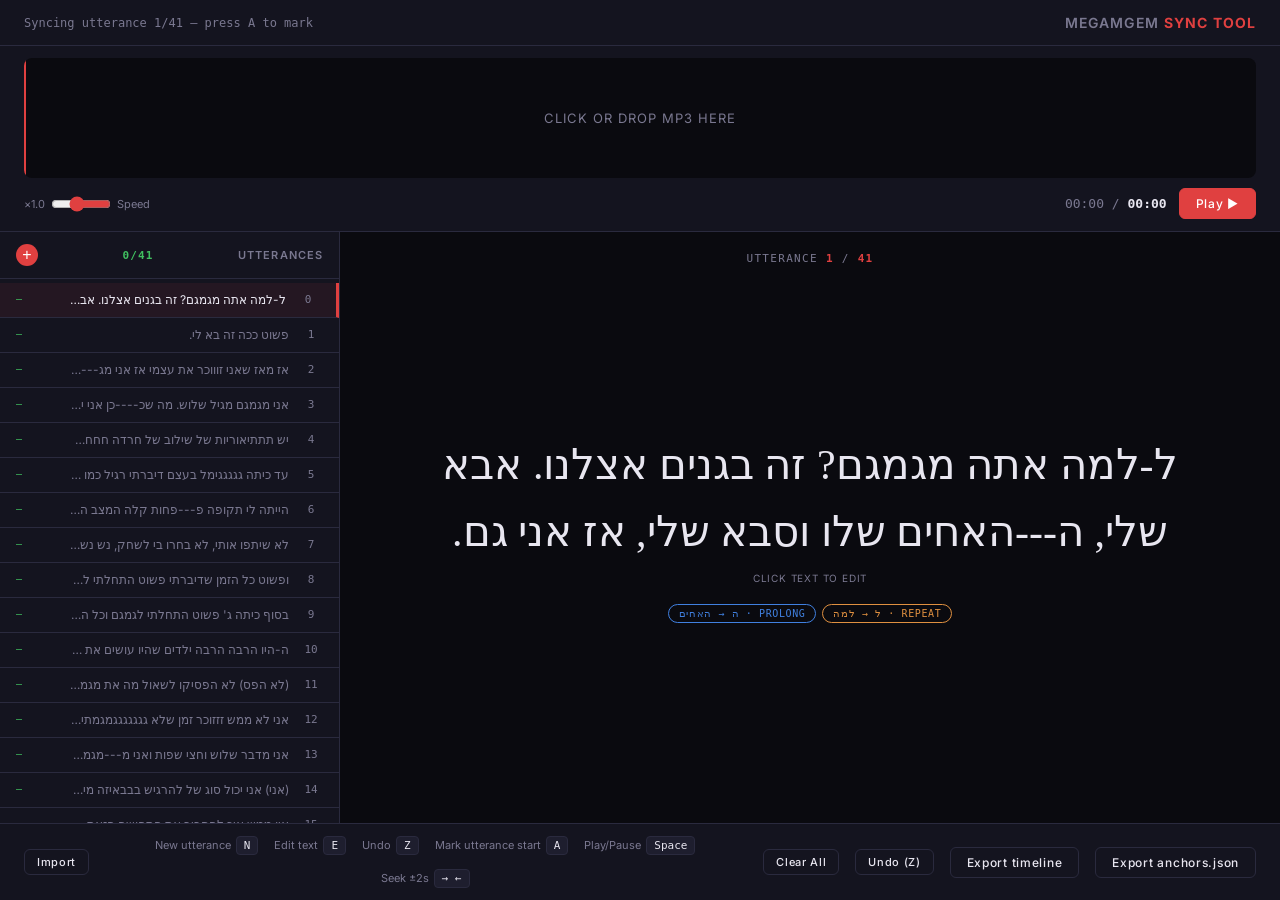
<file: sync-tool.html>
<!doctype html>
<html lang="he" dir="rtl">
<head>
<meta charset="utf-8"/>
<meta name="viewport" content="width=device-width,initial-scale=1"/>
<title>Megamgem Sync Tool</title>
<link href="https://fonts.googleapis.com/css2?family=Inter:wght@300;400;500;600;700&display=swap" rel="stylesheet">
<style>
:root{--bg:#0a0a0f;--surface:#14141f;--surface2:#1e1e2e;--border:#2a2a3e;--text:#e8e6f0;--dim:#7a7890;--accent:#e04040;--accent2:#ff6b6b;--green:#40c060;--blue:#4080e0;--orange:#e09040;--purple:#a060e0;--mono:ui-monospace,'JetBrains Mono',monospace;--sans:'Inter',sans-serif}
*{box-sizing:border-box;margin:0;padding:0}
html,body{height:100%;overflow:hidden}
body{background:var(--bg);color:var(--text);font-family:var(--sans);-webkit-font-smoothing:antialiased}
.app{height:100vh;display:grid;grid-template-rows:auto auto 1fr auto;gap:0}

.topbar{padding:14px 24px;border-bottom:1px solid var(--border);display:flex;align-items:center;justify-content:space-between;background:var(--surface)}
.topbar h1{font-size:14px;font-weight:600;letter-spacing:.08em;text-transform:uppercase;color:var(--dim)}
.topbar h1 b{color:var(--accent)}
.topbar .status{font-size:12px;color:var(--dim);font-family:var(--mono)}

.wave-section{background:var(--surface);border-bottom:1px solid var(--border);padding:12px 24px;position:relative}
.wave-wrap{position:relative;height:120px;background:var(--bg);border-radius:8px;overflow:hidden;cursor:pointer}
#waveCanvas{width:100%;height:100%;display:block}
#playhead{position:absolute;top:0;left:0;width:2px;height:100%;background:var(--accent);pointer-events:none;z-index:2;transition:none}
.wave-controls{display:flex;align-items:center;gap:12px;margin-top:10px}
.wave-time{font-family:var(--mono);font-size:13px;color:var(--dim)}
.wave-time b{color:var(--text)}
.drop-overlay{position:absolute;inset:0;background:rgba(224,64,64,.1);border:2px dashed var(--accent);border-radius:8px;display:flex;align-items:center;justify-content:center;font-size:14px;color:var(--accent);letter-spacing:.1em;text-transform:uppercase;pointer-events:none;opacity:0;transition:opacity .2s}
.wave-wrap.dragover .drop-overlay{opacity:1}
.no-audio{position:absolute;inset:0;display:flex;align-items:center;justify-content:center;color:var(--dim);font-size:13px;letter-spacing:.08em;text-transform:uppercase;cursor:pointer}
.no-audio:hover{color:var(--accent)}

.main{display:grid;grid-template-columns:1fr 340px;overflow:hidden}
.stage{display:flex;flex-direction:column;align-items:center;justify-content:center;padding:40px;position:relative;overflow:hidden}
.utt-counter{position:absolute;top:20px;left:50%;transform:translateX(-50%);font-family:var(--mono);font-size:11px;color:var(--dim);letter-spacing:.12em;text-transform:uppercase}
.utt-counter b{color:var(--accent)}
.utt-text{font-family:'Frank Ruhl Libre',serif;font-size:clamp(24px,3.5vw,42px);line-height:1.6;text-align:center;color:var(--text);max-width:800px;direction:rtl}
.stutter-tags{display:flex;flex-wrap:wrap;gap:6px;justify-content:center;margin-top:20px}
.stag{padding:3px 10px;border-radius:12px;font-size:10px;font-family:var(--mono);letter-spacing:.06em;text-transform:uppercase;border:1px solid}
.stag.R{color:var(--orange);border-color:var(--orange)}
.stag.P{color:var(--blue);border-color:var(--blue)}
.stag.G{color:var(--purple);border-color:var(--purple)}
.stag.M{color:var(--accent2);border-color:var(--accent2)}

.edit-area{display:none;width:100%;max-width:800px;margin-top:12px}
.edit-area.visible{display:flex;flex-direction:column;align-items:center;gap:10px}
.edit-area textarea{width:100%;min-height:120px;background:var(--surface2);color:var(--text);border:1px solid var(--border);border-radius:8px;padding:14px;font-family:'Frank Ruhl Libre',serif;font-size:18px;line-height:1.7;direction:rtl;resize:vertical;outline:none}
.edit-area textarea:focus{border-color:var(--accent)}
.edit-btns{display:flex;gap:8px}
.utt-text{cursor:pointer;transition:opacity .15s}
.utt-text:hover{opacity:.85}
.edit-hint{font-size:10px;color:var(--dim);letter-spacing:.08em;text-transform:uppercase;margin-top:6px}

.sidebar{background:var(--surface);border-inline-start:1px solid var(--border);display:flex;flex-direction:column;overflow:hidden}
.sidebar-head{padding:12px 16px;border-bottom:1px solid var(--border);font-size:11px;font-weight:600;letter-spacing:.1em;text-transform:uppercase;color:var(--dim);display:flex;justify-content:space-between;align-items:center}
.sidebar-head span{color:var(--green);font-family:var(--mono)}
.utt-list{flex:1;overflow-y:auto;padding:4px 0}
.utt-item{padding:8px 16px;border-bottom:1px solid var(--border);cursor:pointer;transition:background .15s;display:flex;gap:10px;align-items:flex-start;direction:rtl}
.utt-item:hover{background:var(--surface2)}
.utt-item.active{background:rgba(224,64,64,.08);border-inline-start:3px solid var(--accent)}
.utt-item.synced .utt-idx{color:var(--green)}
.utt-idx{font-family:var(--mono);font-size:11px;color:var(--dim);min-width:24px;padding-top:2px;text-align:center}
.utt-preview{font-size:12px;line-height:1.5;color:var(--dim);flex:1;overflow:hidden;text-overflow:ellipsis;white-space:nowrap}
.utt-item.active .utt-preview{color:var(--text)}
.utt-item.synced .utt-preview{color:var(--text)}
.utt-ts{font-family:var(--mono);font-size:10px;color:var(--green);min-width:44px;text-align:left;padding-top:2px}
.add-btn{background:var(--accent);color:#fff;border:none;width:22px;height:22px;border-radius:50%;font-size:16px;cursor:pointer;display:flex;align-items:center;justify-content:center;line-height:1;transition:transform .15s}
.add-btn:hover{transform:scale(1.15)}
.utt-item .utt-del{display:none;color:var(--dim);cursor:pointer;font-size:10px;padding:2px 4px;border-radius:4px}
.utt-item:hover .utt-del{display:block}
.utt-item .utt-del:hover{color:var(--accent);background:var(--surface2)}

.footer{padding:12px 24px;border-top:1px solid var(--border);background:var(--surface);display:flex;align-items:center;gap:16px;flex-wrap:wrap}
.btn{background:transparent;color:var(--text);border:1px solid var(--border);padding:7px 16px;font-family:var(--sans);font-size:12px;font-weight:500;letter-spacing:.06em;cursor:pointer;border-radius:6px;transition:all .15s;white-space:nowrap}
.btn:hover{background:var(--surface2);border-color:var(--dim)}
.btn.primary{background:var(--accent);border-color:var(--accent);color:#fff}
.btn.primary:hover{background:var(--accent2)}
.btn.sm{padding:5px 12px;font-size:11px}
kbd{display:inline-block;padding:2px 7px;background:var(--surface2);border:1px solid var(--border);border-radius:4px;font-family:var(--mono);font-size:11px;color:var(--text);margin:0 2px}
.keys{font-size:11px;color:var(--dim);display:flex;gap:14px;flex-wrap:wrap;flex:1;justify-content:center}
.speed-ctrl{display:flex;align-items:center;gap:6px;font-size:11px;color:var(--dim)}
.speed-ctrl input{width:60px;accent-color:var(--accent)}
.toast{position:fixed;top:20px;left:50%;transform:translateX(-50%);background:var(--accent);color:#fff;padding:8px 20px;border-radius:8px;font-size:13px;font-weight:500;opacity:0;transition:opacity .3s;pointer-events:none;z-index:99}
.toast.show{opacity:1}
</style>
</head>
<body>
<div class="app">
  <div class="topbar">
    <h1>Megamgem <b>Sync Tool</b></h1>
    <div class="status" id="statusBar">Load audio to begin</div>
  </div>
  <div class="wave-section">
    <div class="wave-wrap" id="waveWrap">
      <canvas id="waveCanvas"></canvas>
      <div id="playhead"></div>
      <div class="no-audio" id="noAudio">Click or drop MP3 here</div>
      <div class="drop-overlay">Drop audio file</div>
      <input type="file" id="audioInput" accept="audio/*" hidden>
    </div>
    <div class="wave-controls">
      <button class="btn primary" id="playBtn">▶ Play</button>
      <div class="wave-time"><b id="curTime">00:00</b> / <span id="durTime">00:00</span></div>
      <div style="flex:1"></div>
      <div class="speed-ctrl">
        <span>Speed</span>
        <input type="range" id="speedSlider" min="0.3" max="1.5" step="0.05" value="1.0">
        <span id="speedVal">1.0×</span>
      </div>
    </div>
  </div>
  <div class="main">
    <div class="stage">
      <div class="utt-counter">Utterance <b id="uttNum">1</b> / <b id="uttTotal">41</b></div>
      <div class="utt-text" id="uttText" dir="rtl"></div>
      <div class="edit-hint" id="editHint">click text to edit</div>
      <div class="edit-area" id="editArea">
        <textarea id="editTextarea" dir="rtl"></textarea>
        <div class="edit-btns">
          <button class="btn primary sm" id="editSave">Save (⌘↵)</button>
          <button class="btn sm" id="editSkip">Skip →</button>
          <button class="btn sm" id="editCancel">Cancel</button>
        </div>
      </div>
      <div class="stutter-tags" id="stutterTags"></div>
    </div>
    <div class="sidebar">
      <div class="sidebar-head">Utterances <span id="syncCount">0/41</span> <button class="add-btn" id="addUttBtn" title="Add new utterance">+</button></div>
      <div class="utt-list" id="uttList"></div>
    </div>
  </div>
  <div class="footer">
    <button class="btn" id="exportBtn">Export anchors.json</button>
    <button class="btn" id="exportTimelineBtn">Export timeline</button>
    <button class="btn sm" id="undoBtn">Undo (Z)</button>
    <button class="btn sm" id="clearBtn">Clear All</button>
    <div class="keys">
      <span><kbd>Space</kbd> Play/Pause</span>
      <span><kbd>A</kbd> Mark utterance start</span>
      <span><kbd>Z</kbd> Undo</span>
      <span><kbd>E</kbd> Edit text</span>
      <span><kbd>N</kbd> New utterance</span>
      <span><kbd>← →</kbd> Seek ±2s</span>
    </div>
    <button class="btn sm" id="importBtn">Import</button>
    <input type="file" id="importInput" accept=".json" hidden>
  </div>
</div>
<div class="toast" id="toast"></div>
<audio id="audio" preload="auto"></audio>

<script>
const UTTS = [{"id":0,"raw":"ל-למה אתה מגמגם? זה בגנים אצלנו. אבא שלי, ה---האחים שלו וסבא שלי, אז אני גם.","si":[{"t":"R","l":"ל","w":"למה"},{"t":"P","l":"ה","w":"האחים"}]},{"id":1,"raw":"פשוט ככה זה בא לי.","si":[]},{"id":2,"raw":"אז מאז שאני זוווכר את עצמי אז אני מג---גמגם.","si":[{"t":"R","l":"ו","w":"זוכר"},{"t":"P","l":"ג","w":"מגמגם."}]},{"id":3,"raw":"אני מגמגם מגיל שלוש. מה שכ----כן אני יייודע שמא----אז ומע--עולם אני שא-אלתי את עצמי ללללמה ד-דווקא אאאאאאאני.","si":[{"t":"P","l":"כ","w":"שכן"},{"t":"R","l":"י","w":"יודע"},{"t":"P","l":"א","w":"שמאז"},{"t":"P","l":"ע","w":"ומעולם"},{"t":"R","l":"א","w":"שאלתי"},{"t":"R","l":"ל","w":"למה"},{"t":"R","l":"ד","w":"דווקא"},{"t":"R","l":"א","w":"אני."}]},{"id":4,"raw":"יש תתתיאוריות של שילוב של חרדה חחחחברתית ובעיות נשימה אבל אני לא באמת יודע אני מגמגם כי ככה.","si":[{"t":"R","l":"ת","w":"תיאוריות"},{"t":"R","l":"ח","w":"חברתית"}]},{"id":5,"raw":"עד כיתה גגגגגימל בעצם דיברתי רגיל כמו כל בן אדם כשהייתי בכיתה ג' עברתי (כל) כל השנה חרם ואז בעצם (בס) בסוף השנה התחלתי לגמגם.","si":[{"t":"R","l":"ג","w":"גימל"},{"t":"G","l":"","w":"כל"},{"t":"G","l":"","w":"בס"}]},{"id":6,"raw":"הייתה לי תקופה פ---פחות קלה המצב החברתי שלי לא היה הכי טוב.","si":[{"t":"P","l":"פ","w":"פחות"}]},{"id":7,"raw":"לא שיתפו אותי, לא בחרו בי לשחק, נש נשארתי לבד, בהפסקות בכלל לא היה לי מ-מי להיות, הייתי בכלל עם השומר כאילו הוא היה ממש נחמד.","si":[{"t":"R","l":"מ","w":"מי"}]},{"id":8,"raw":"ופשוט כל הזמן שדיברתי פשוט התחלתי ללל-להתקע (כל) כל מ------משפט.","si":[{"t":"M","l":"ל","w":"להתקע"},{"t":"G","l":"","w":"כל"},{"t":"P","l":"מ","w":"משפט."}]},{"id":9,"raw":"בסוף כיתה ג' פשוט התחלתי לגמגם וכל היייילדים שצ-צחקו עליי.","si":[{"t":"R","l":"י","w":"הילדים"},{"t":"R","l":"צ","w":"שצחקו"}]},{"id":10,"raw":"ה-היו הרבה הרבה ילדים שהיו עושים את זה כמעט כל יום.","si":[{"t":"R","l":"ה","w":"היו"}]},{"id":11,"raw":"(לא הפס) לא הפסיקו לשאול מה את מגמגמת או כל מיני ש---שא---אלות ק ממש מעצבנות זה היה ממש קשה.","si":[{"t":"G","l":"","w":"לא הפס"},{"t":"P","l":"ש","w":"שאלות"},{"t":"P","l":"א","w":"שאלות"}]},{"id":12,"raw":"אני לא ממש זזזוכר זמן שלא גגגגגגגמגמתי. כאילו לפי מה שששששששאני יודע זה מאז שיכולתי לללללדבר.","si":[{"t":"R","l":"ז","w":"זוכר"},{"t":"R","l":"ג","w":"גמגמתי."},{"t":"R","l":"ש","w":"שאני"},{"t":"R","l":"ל","w":"לדבר."}]},{"id":13,"raw":"אני מדבר שלוש וחצי שפות ואני מ---מגמגם בכולם.","si":[{"t":"P","l":"מ","w":"מגמגם"}]},{"id":14,"raw":"(אני) אני יכול סוג של להרגיש בבבאיזה מילים אני אאאאגמגם ובאיזה לא.","si":[{"t":"G","l":"","w":"אני"},{"t":"R","l":"ב","w":"באיזה"},{"t":"R","l":"א","w":"אגמגם"}]},{"id":15,"raw":"אין ממש איך להסביר את התחושה הזאת, מי שלא ח----חווה את זה או חווה את זה, כשאת מממרגישה שאת הולכת לגמגם.","si":[{"t":"P","l":"ח","w":"חווה"},{"t":"R","l":"מ","w":"מרגישה"}]},{"id":16,"raw":"אז בוא תנסה להחליף את המילה או לפני או בזמן שאני מממממגמגם.","si":[{"t":"R","l":"מ","w":"מגמגם."}]},{"id":17,"raw":"הייתי אצל קלינאית תקשורת והיא אמרה לי לנשום ב-בין מילה ל—למילה.","si":[{"t":"R","l":"ב","w":"בין"}]},{"id":18,"raw":"או נגיד יש לפעמים שאני מרגישה שאני אגמגם אז אני מוסיפה ה׳ בהתחלה במקום ע--עיתון כאילו שאני אגמגם אני אומרת העיתון.","si":[{"t":"P","l":"ע","w":"עיתון"}]},{"id":19,"raw":"אאאולי למישהו זה עוזר אולי למישהו אחר זה---ה לא עוזר, לי זה לא עוזר.","si":[{"t":"R","l":"א","w":"אולי"},{"t":"P","l":"ה","w":"זה"}]},{"id":20,"raw":"לפעמים זה מ---מעייף, כאילו מה עכשיו אני אאאאנשום כל---ל שתי שניות אז אני כבר----ר לללא עושה את זה.","si":[{"t":"P","l":"מ","w":"מעייף,"},{"t":"R","l":"א","w":"אנשום"},{"t":"P","l":"ל","w":"כל"},{"t":"P","l":"ר","w":"כבר"},{"t":"R","l":"ל","w":"לא"}]},{"id":21,"raw":"לפעמים את מעדיפה ללללל-------לשתוק?","si":[{"t":"M","l":"ל","w":"לשתוק?"}]},{"id":22,"raw":"וואו איזה שאלה.","si":[]},{"id":23,"raw":"שאלה לא טובה בעיניי. בכלל.","si":[]},{"id":24,"raw":"אאני ב----בטוח שכל ילד שהוא מ----מגמגם ה---הוא פשוט מע----עדיף ללל-------לשתוק.","si":[{"t":"P","l":"ב","w":"בטוח"},{"t":"P","l":"מ","w":"מגמגם"},{"t":"P","l":"ה","w":"הוא"},{"t":"P","l":"ע","w":"מעדיף"},{"t":"M","l":"ל","w":"לשתוק."}]},{"id":25,"raw":"כן.","si":[]},{"id":26,"raw":"האמת שכן.","si":[]},{"id":27,"raw":"לא. אף פעם לא מעדיף לשתוק. אני אף פעם לא מעדיף ללשתוק מאשר ללדבר, תמיד לדבר.","si":[]},{"id":28,"raw":"אני ל---לא כל כך אשתוק.","si":[{"t":"P","l":"ל","w":"לא"}]},{"id":29,"raw":"למה שאני אאאשתוק וואצא ח--חסר תועלת.","si":[{"t":"R","l":"א","w":"אשתוק"},{"t":"P","l":"ח","w":"חסר"}]},{"id":30,"raw":"נגיד אם אני בסופר עם ההורים שלי או במ---מסעדות או משהו אני עדיף ל---לשתוק כדי ל--לחסוך מאחרים כי פשוט אני מ----מרגישה לא הכי ב--------בנוח עם זה.","si":[{"t":"P","l":"מ","w":"במסעדות"},{"t":"P","l":"ל","w":"לשתוק"},{"t":"P","l":"ל","w":"לחסוך"},{"t":"P","l":"מ","w":"מרגישה"},{"t":"P","l":"ב","w":"בנוח"}]},{"id":31,"raw":"נגיד אם יבוא מלצר אז אני עדיף שמישהו אחר יגיד לו מ---מה אני מה מזמינה כי אני מ--מתביישת שאני אגמגם.","si":[{"t":"P","l":"מ","w":"מה"},{"t":"P","l":"מ","w":"מתביישת"}]},{"id":32,"raw":"אני לא הייתי מרים יד בכיתה אלא אם היה לי כאילו או שאני ממש ידעתי שאני לא אאאאאאגמגם או שממש הייתה לי את התשובה שלף אחד אחר לא היה.","si":[{"t":"R","l":"א","w":"אגמגם"}]},{"id":33,"raw":"אני (אם) אם כ--כאילו אני ארים א--אצבע והמורה לא מסתכל עליי אני לא מ--מוותר אני א--ארים יותר גגג--גבוה ואומר אני אני אני אני. אאאאני אף פעם ל--לא לא אוותר על משהו שאני רוצה.","si":[{"t":"G","l":"","w":"אם"},{"t":"P","l":"כ","w":"כאילו"},{"t":"P","l":"א","w":"אצבע"},{"t":"P","l":"מ","w":"מוותר"},{"t":"P","l":"א","w":"ארים"},{"t":"M","l":"ג","w":"גבוה"},{"t":"R","l":"א","w":"אני"},{"t":"P","l":"ל","w":"לא"}]},{"id":34,"raw":"אני חושבת שזה הופך אותי לבן אדם קצת יותר ב---ביישן.","si":[{"t":"P","l":"ב","w":"ביישן."}]},{"id":35,"raw":"זה עשה אותי פעם הההרבה יותר בבבביישן היו לי ב--בכל הסודי כזה שני חחחחחברים וזהו.","si":[{"t":"R","l":"ה","w":"הרבה"},{"t":"R","l":"ב","w":"ביישן"},{"t":"P","l":"ב","w":"בכל"},{"t":"R","l":"ח","w":"חברים"}]},{"id":36,"raw":"אני הייתי די ל------לבד.","si":[{"t":"P","l":"ל","w":"לבד."}]},{"id":37,"raw":"אני הרבה פחות הצלחתי כאילו לדבר עם אנשים ול--להתחיל שיחה.","si":[{"t":"P","l":"ל","w":"ולהתחיל"}]},{"id":38,"raw":"אני לא הולך לצופים או שאאאני לא הולך לשום מ-מסגרת חברתית א---אחרת רק בגלל הג-----גמגום.","si":[{"t":"R","l":"א","w":"שאני"},{"t":"R","l":"מ","w":"מסגרת"},{"t":"P","l":"א","w":"אחרת"},{"t":"P","l":"ג","w":"הגמגום."}]},{"id":39,"raw":"(אם אם) אם ממש מכירים אותי טוב רואים שאני ממש זורמת, מדברת.","si":[{"t":"G","l":"","w":"אם אם"}]},{"id":40,"raw":"הם ל--לא יודעים ש--שגם א--אני יודע טטטוב מאוד כמו כל הת--תלמידים האחרים, (אולי) אולי אפילו קצת יייותר טוב.","si":[{"t":"P","l":"ל","w":"לא"},{"t":"P","l":"ש","w":"שגם"},{"t":"P","l":"א","w":"אני"},{"t":"R","l":"ט","w":"טוב"},{"t":"P","l":"ת","w":"התלמידים"},{"t":"G","l":"","w":"אולי"},{"t":"R","l":"י","w":"יותר"}]}];

const audio = document.getElementById('audio');
const canvas = document.getElementById('waveCanvas');
const ctx = canvas.getContext('2d');
const playhead = document.getElementById('playhead');
const waveWrap = document.getElementById('waveWrap');
const noAudio = document.getElementById('noAudio');
const uttText = document.getElementById('uttText');
const stutterTags = document.getElementById('stutterTags');
const uttNum = document.getElementById('uttNum');
const uttTotal = document.getElementById('uttTotal');
const uttList = document.getElementById('uttList');
const curTime = document.getElementById('curTime');
const durTime = document.getElementById('durTime');
const playBtn = document.getElementById('playBtn');
const syncCount = document.getElementById('syncCount');
const statusBar = document.getElementById('statusBar');
const toast = document.getElementById('toast');

let waveData = null;
let audioLoaded = false;
let playing = false;
let currentIdx = 0;
let anchors = {};
let history = [];

uttTotal.textContent = UTTS.length;

function addUtteranceToSidebar(u, i, isActive) {
  const el = document.createElement('div');
  el.className = 'utt-item' + (isActive ? ' active' : '');
  el.dataset.idx = i;
  el.innerHTML = `<div class="utt-idx">${i}</div><div class="utt-preview">${u.raw.substring(0,60)}</div><div class="utt-ts" id="ts_${i}">—</div>`;
  el.addEventListener('click', () => goToUtterance(i));
  uttList.appendChild(el);
}

function rebuildSidebar() {
  uttList.innerHTML = '';
  UTTS.forEach((u,i) => addUtteranceToSidebar(u, i, i === currentIdx));
  // Re-apply synced state
  Object.keys(anchors).forEach(k => {
    const idx = parseInt(k);
    const tsEl = document.getElementById('ts_' + idx);
    if(tsEl) tsEl.textContent = fmtTime(anchors[idx]);
    const itemEl = document.querySelector(`.utt-item[data-idx="${idx}"]`);
    if(itemEl) itemEl.classList.add('synced');
  });
  uttTotal.textContent = UTTS.length;
}

function addUtterance() {
  const newId = UTTS.length;
  UTTS.push({id: newId, raw: '(new utterance — click to edit)', si: []});
  addUtteranceToSidebar(UTTS[newId], newId, false);
  uttTotal.textContent = UTTS.length;
  updateSyncCount();
  // Jump to the new utterance
  showUtterance(newId);
  // Open editor immediately
  startEdit();
  showToast(`Added utterance ${newId}`);
}

// Build sidebar
UTTS.forEach((u,i) => addUtteranceToSidebar(u, i, i === 0));

function showUtterance(idx) {
  if(typeof editing !== 'undefined' && editing) cancelEdit();
  currentIdx = Math.max(0, Math.min(idx, UTTS.length-1));
  const u = UTTS[currentIdx];
  uttText.textContent = u.raw;
  uttNum.textContent = currentIdx + 1;
  
  // Stutter tags
  stutterTags.innerHTML = '';
  const typeNames = {R:'Repeat',P:'Prolong',G:'Ghost',M:'Mixed'};
  u.si.forEach(s => {
    const tag = document.createElement('span');
    tag.className = 'stag ' + s.t;
    tag.textContent = `${typeNames[s.t]||s.t}${s.l?' · '+s.l:''} → ${s.w}`;
    stutterTags.appendChild(tag);
  });
  
  // Update sidebar active
  document.querySelectorAll('.utt-item').forEach(el => el.classList.remove('active'));
  const activeEl = document.querySelector(`.utt-item[data-idx="${currentIdx}"]`);
  if(activeEl) {
    activeEl.classList.add('active');
    activeEl.scrollIntoView({block:'nearest',behavior:'smooth'});
  }
  updateSyncCount();
}

function goToUtterance(idx) {
  showUtterance(idx);
  if(audioLoaded && anchors[idx] !== undefined) {
    audio.currentTime = anchors[idx] / 1000;
  }
}

function markUtterance() {
  if(!audioLoaded) { showToast('Load audio first!'); return; }
  const ms = Math.round(audio.currentTime * 1000);
  history.push({idx: currentIdx, prev: anchors[currentIdx]});
  anchors[currentIdx] = ms;
  
  const tsEl = document.getElementById('ts_' + currentIdx);
  if(tsEl) tsEl.textContent = fmtTime(ms);
  
  const itemEl = document.querySelector(`.utt-item[data-idx="${currentIdx}"]`);
  if(itemEl) itemEl.classList.add('synced');
  
  showToast(`✓ Utterance ${currentIdx} @ ${fmtTime(ms)} — now type the text`);
  drawAnchorsOnWave();
  updateSyncCount();
  
  // Pause audio and open editor so user can type the sentence
  if(playing) { audio.pause(); playing = false; playBtn.textContent = '▶ Play'; }
  startEdit();
}

function undoLast() {
  if(!history.length) return;
  const last = history.pop();
  if(last.prev === undefined) {
    delete anchors[last.idx];
    const tsEl = document.getElementById('ts_' + last.idx);
    if(tsEl) tsEl.textContent = '—';
    const itemEl = document.querySelector(`.utt-item[data-idx="${last.idx}"]`);
    if(itemEl) itemEl.classList.remove('synced');
  } else {
    anchors[last.idx] = last.prev;
    const tsEl = document.getElementById('ts_' + last.idx);
    if(tsEl) tsEl.textContent = fmtTime(last.prev);
  }
  showUtterance(last.idx);
  drawAnchorsOnWave();
  showToast('Undone');
}

function updateSyncCount() {
  const n = Object.keys(anchors).length;
  syncCount.textContent = `${n}/${UTTS.length}`;
  statusBar.textContent = n === UTTS.length ? '✓ All synced! Export when ready.' :
    `Syncing utterance ${currentIdx+1}/${UTTS.length} — press A to mark`;
}

// Audio loading
function loadAudioFile(file) {
  const url = URL.createObjectURL(file);
  audio.src = url;
  audio.addEventListener('loadedmetadata', () => {
    audioLoaded = true;
    noAudio.style.display = 'none';
    durTime.textContent = fmtTime(audio.duration * 1000);
    statusBar.textContent = `Loaded: ${file.name} — press Space to play, A to mark`;
    drawWaveform(file);
  }, {once:true});
}

async function drawWaveform(file) {
  const actx = new (window.AudioContext || window.webkitAudioContext)();
  const buf = await file.arrayBuffer();
  const decoded = await actx.decodeAudioData(buf);
  const raw = decoded.getChannelData(0);
  
  const dpr = window.devicePixelRatio || 1;
  const w = canvas.clientWidth;
  const h = canvas.clientHeight;
  canvas.width = w * dpr;
  canvas.height = h * dpr;
  ctx.scale(dpr, dpr);
  
  // Downsample
  const samples = w * 2;
  waveData = new Float32Array(samples);
  const step = Math.floor(raw.length / samples);
  for(let i=0;i<samples;i++) {
    let max = 0;
    for(let j=0;j<step;j++) {
      const v = Math.abs(raw[i*step+j] || 0);
      if(v>max) max=v;
    }
    waveData[i] = max;
  }
  
  renderWave();
  actx.close();
}

function renderWave() {
  if(!waveData) return;
  const w = canvas.clientWidth;
  const h = canvas.clientHeight;
  const dpr = window.devicePixelRatio || 1;
  canvas.width = w * dpr;
  canvas.height = h * dpr;
  ctx.scale(dpr, dpr);
  
  ctx.fillStyle = '#0a0a0f';
  ctx.fillRect(0,0,w,h);
  
  const barW = w / waveData.length;
  const mid = h / 2;
  
  for(let i=0;i<waveData.length;i++) {
    const amp = waveData[i] * mid * 0.9;
    const x = i * barW;
    // Color based on position
    const pct = i / waveData.length;
    const playPct = audioLoaded ? audio.currentTime / audio.duration : 0;
    ctx.fillStyle = pct < playPct ? 'rgba(224,64,64,0.7)' : 'rgba(122,120,144,0.4)';
    ctx.fillRect(x, mid - amp, Math.max(1, barW - 0.5), amp * 2);
  }
  
  drawAnchorsOnWave();
}

function drawAnchorsOnWave() {
  if(!waveData || !audioLoaded) return;
  const w = canvas.clientWidth;
  const h = canvas.clientHeight;
  const dur = audio.duration;
  
  Object.keys(anchors).forEach(k => {
    const ms = anchors[k];
    const x = (ms / 1000 / dur) * w;
    ctx.fillStyle = 'rgba(64,192,96,0.6)';
    ctx.fillRect(x-1, 0, 2, h);
    ctx.fillStyle = 'rgba(64,192,96,0.9)';
    ctx.font = '9px Inter';
    ctx.textAlign = 'center';
    ctx.fillText(k, x, 10);
  });
}

// Playback
function togglePlay() {
  if(!audioLoaded) return;
  if(playing) {
    audio.pause(); playing=false;
    playBtn.textContent = '▶ Play';
  } else {
    audio.play(); playing=true;
    playBtn.textContent = '❚❚ Pause';
    tick();
  }
}

function tick() {
  if(!playing) return;
  const t = audio.currentTime;
  const dur = audio.duration;
  playhead.style.left = (t/dur*100)+'%';
  curTime.textContent = fmtTime(t*1000);
  renderWave();
  
  // Auto-highlight current utterance based on anchors
  const sortedAnchors = Object.keys(anchors).map(Number).sort((a,b)=>anchors[a]-anchors[b]);
  let matchIdx = -1;
  for(const idx of sortedAnchors) {
    if(anchors[idx] <= t*1000) matchIdx = idx;
  }
  
  requestAnimationFrame(tick);
}

// Seeking
waveWrap.addEventListener('click', e => {
  if(!audioLoaded || e.target === noAudio) return;
  const rect = waveWrap.getBoundingClientRect();
  const pct = (e.clientX - rect.left) / rect.width;
  audio.currentTime = pct * audio.duration;
  renderWave();
  playhead.style.left = (pct*100)+'%';
  curTime.textContent = fmtTime(audio.currentTime*1000);
});

// Drag & drop
noAudio.addEventListener('click', () => document.getElementById('audioInput').click());
waveWrap.addEventListener('dragover', e => { e.preventDefault(); waveWrap.classList.add('dragover'); });
waveWrap.addEventListener('dragleave', () => waveWrap.classList.remove('dragover'));
waveWrap.addEventListener('drop', e => {
  e.preventDefault(); waveWrap.classList.remove('dragover');
  const f = e.dataTransfer.files[0];
  if(f) loadAudioFile(f);
});
document.getElementById('audioInput').addEventListener('change', e => {
  if(e.target.files[0]) loadAudioFile(e.target.files[0]);
});

// Edit mode
let editing = false;
const editArea = document.getElementById('editArea');
const editTextarea = document.getElementById('editTextarea');
const editHint = document.getElementById('editHint');

function startEdit() {
  editing = true;
  editTextarea.value = UTTS[currentIdx].raw;
  editArea.classList.add('visible');
  uttText.style.display = 'none';
  editHint.style.display = 'none';
  editTextarea.focus();
}
function cancelEdit() {
  editing = false;
  editArea.classList.remove('visible');
  uttText.style.display = '';
  editHint.style.display = '';
}
function saveEdit() {
  const newText = editTextarea.value.trim();
  if(newText) {
    UTTS[currentIdx].raw = newText;
    uttText.textContent = newText;
    // Update sidebar preview
    const previewEl = document.querySelector(`.utt-item[data-idx="${currentIdx}"] .utt-preview`);
    if(previewEl) previewEl.textContent = newText.substring(0,60);
    showToast('Saved ✓ — advancing to next');
  }
  cancelEdit();
  // Advance to next utterance
  if(currentIdx < UTTS.length - 1) showUtterance(currentIdx + 1);
}
function skipEdit() {
  cancelEdit();
  if(currentIdx < UTTS.length - 1) showUtterance(currentIdx + 1);
}

uttText.addEventListener('click', startEdit);
document.getElementById('editSave').addEventListener('click', saveEdit);
document.getElementById('editSkip').addEventListener('click', skipEdit);
document.getElementById('editCancel').addEventListener('click', cancelEdit);
editTextarea.addEventListener('keydown', e => {
  if(e.code === 'Escape') { e.preventDefault(); cancelEdit(); }
  if(e.code === 'Enter' && e.metaKey) { e.preventDefault(); saveEdit(); }
  if(e.code === 'Tab') { e.preventDefault(); skipEdit(); }
  e.stopPropagation(); // Don't trigger global keys while editing
});

// Keyboard
document.addEventListener('keydown', e => {
  if(editing) return; // Skip global shortcuts while editing text
  if(e.code === 'Space') { e.preventDefault(); togglePlay(); }
  else if(e.code === 'KeyA' && !e.metaKey && !e.ctrlKey) { e.preventDefault(); markUtterance(); }
  else if(e.code === 'KeyZ' && !e.metaKey) { e.preventDefault(); undoLast(); }
  else if(e.code === 'KeyE' && !e.metaKey) { e.preventDefault(); startEdit(); }
  else if(e.code === 'KeyN' && !e.metaKey) { e.preventDefault(); addUtterance(); }
  else if(e.code === 'ArrowLeft') {
    e.preventDefault();
    if(audioLoaded) { audio.currentTime = Math.max(0, audio.currentTime - 2); renderWave(); curTime.textContent = fmtTime(audio.currentTime*1000); }
  }
  else if(e.code === 'ArrowRight') {
    e.preventDefault();
    if(audioLoaded) { audio.currentTime = Math.min(audio.duration, audio.currentTime + 2); renderWave(); curTime.textContent = fmtTime(audio.currentTime*1000); }
  }
});

// Buttons
playBtn.addEventListener('click', togglePlay);
document.getElementById('undoBtn').addEventListener('click', undoLast);
document.getElementById('clearBtn').addEventListener('click', () => {
  if(!confirm('Clear all anchors?')) return;
  anchors = {}; history = [];
  document.querySelectorAll('.utt-item').forEach(el => el.classList.remove('synced'));
  document.querySelectorAll('[id^="ts_"]').forEach(el => el.textContent = '—');
  showUtterance(0);
  if(waveData) renderWave();
});
document.getElementById('speedSlider').addEventListener('input', e => {
  const v = parseFloat(e.target.value);
  document.getElementById('speedVal').textContent = v.toFixed(2)+'×';
  if(audioLoaded) audio.playbackRate = v;
});

// Export
document.getElementById('exportBtn').addEventListener('click', () => {
  // Build anchors compatible with the player (string keys)
  const out = {};
  Object.keys(anchors).forEach(k => out[k] = anchors[k]);
  const blob = new Blob([JSON.stringify(out, null, 2)], {type:'application/json'});
  const a = document.createElement('a');
  a.href = URL.createObjectURL(blob);
  a.download = 'anchors.json';
  a.click();
  showToast('Exported anchors.json!');
});

// Export timeline (text + anchors combined)
document.getElementById('exportTimelineBtn').addEventListener('click', () => {
  const timeline = UTTS.map((u,i) => ({
    utterance_id: i,
    raw: u.raw,
    anchor_ms: anchors[i] || null,
    stutter_info: u.si
  }));
  const blob = new Blob([JSON.stringify(timeline, null, 2)], {type:'application/json'});
  const a = document.createElement('a');
  a.href = URL.createObjectURL(blob);
  a.download = 'timeline_synced.json';
  a.click();
  showToast(`Exported ${UTTS.length} utterances!`);
});

// Add utterance button
document.getElementById('addUttBtn').addEventListener('click', addUtterance);

// Import
document.getElementById('importBtn').addEventListener('click', () => document.getElementById('importInput').click());
document.getElementById('importInput').addEventListener('change', e => {
  const file = e.target.files[0];
  if(!file) return;
  const reader = new FileReader();
  reader.onload = ev => {
    try {
      const data = JSON.parse(ev.target.result);
      anchors = {};
      Object.keys(data).forEach(k => {
        const idx = parseInt(k);
        anchors[idx] = data[k];
        const tsEl = document.getElementById('ts_'+idx);
        if(tsEl) tsEl.textContent = fmtTime(data[k]);
        const itemEl = document.querySelector(`.utt-item[data-idx="${idx}"]`);
        if(itemEl) itemEl.classList.add('synced');
      });
      updateSyncCount();
      if(waveData) renderWave();
      showToast(`Imported ${Object.keys(anchors).length} anchors`);
    } catch(err) { alert('Bad JSON: '+err.message); }
  };
  reader.readAsText(file);
});

// Utils
function fmtTime(ms) {
  if(!ms||ms<0) ms=0;
  const s = Math.floor(ms/1000);
  const m = Math.floor(s/60);
  return `${String(m).padStart(2,'0')}:${String(s%60).padStart(2,'0')}`;
}

function showToast(msg) {
  toast.textContent = msg;
  toast.classList.add('show');
  setTimeout(() => toast.classList.remove('show'), 1500);
}

// Init
showUtterance(0);
</script>
</body>
</html>
</file>
